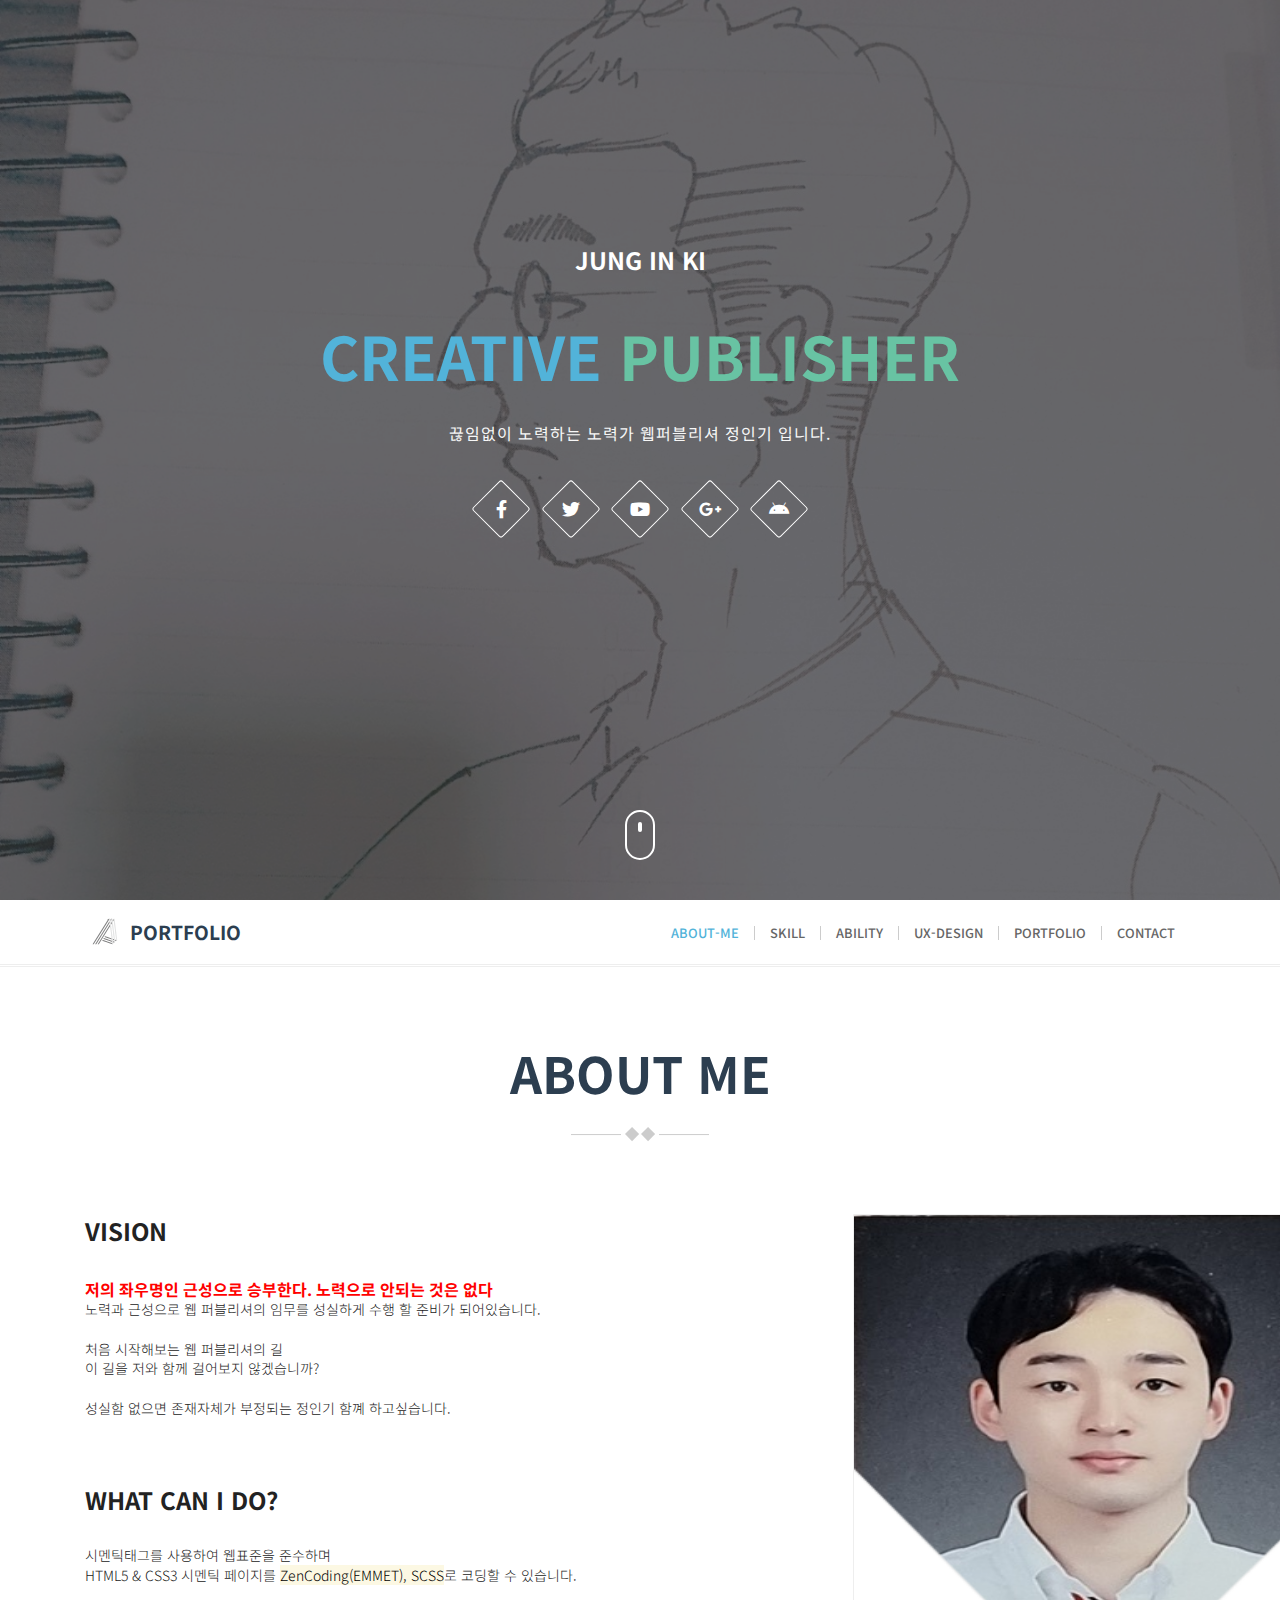
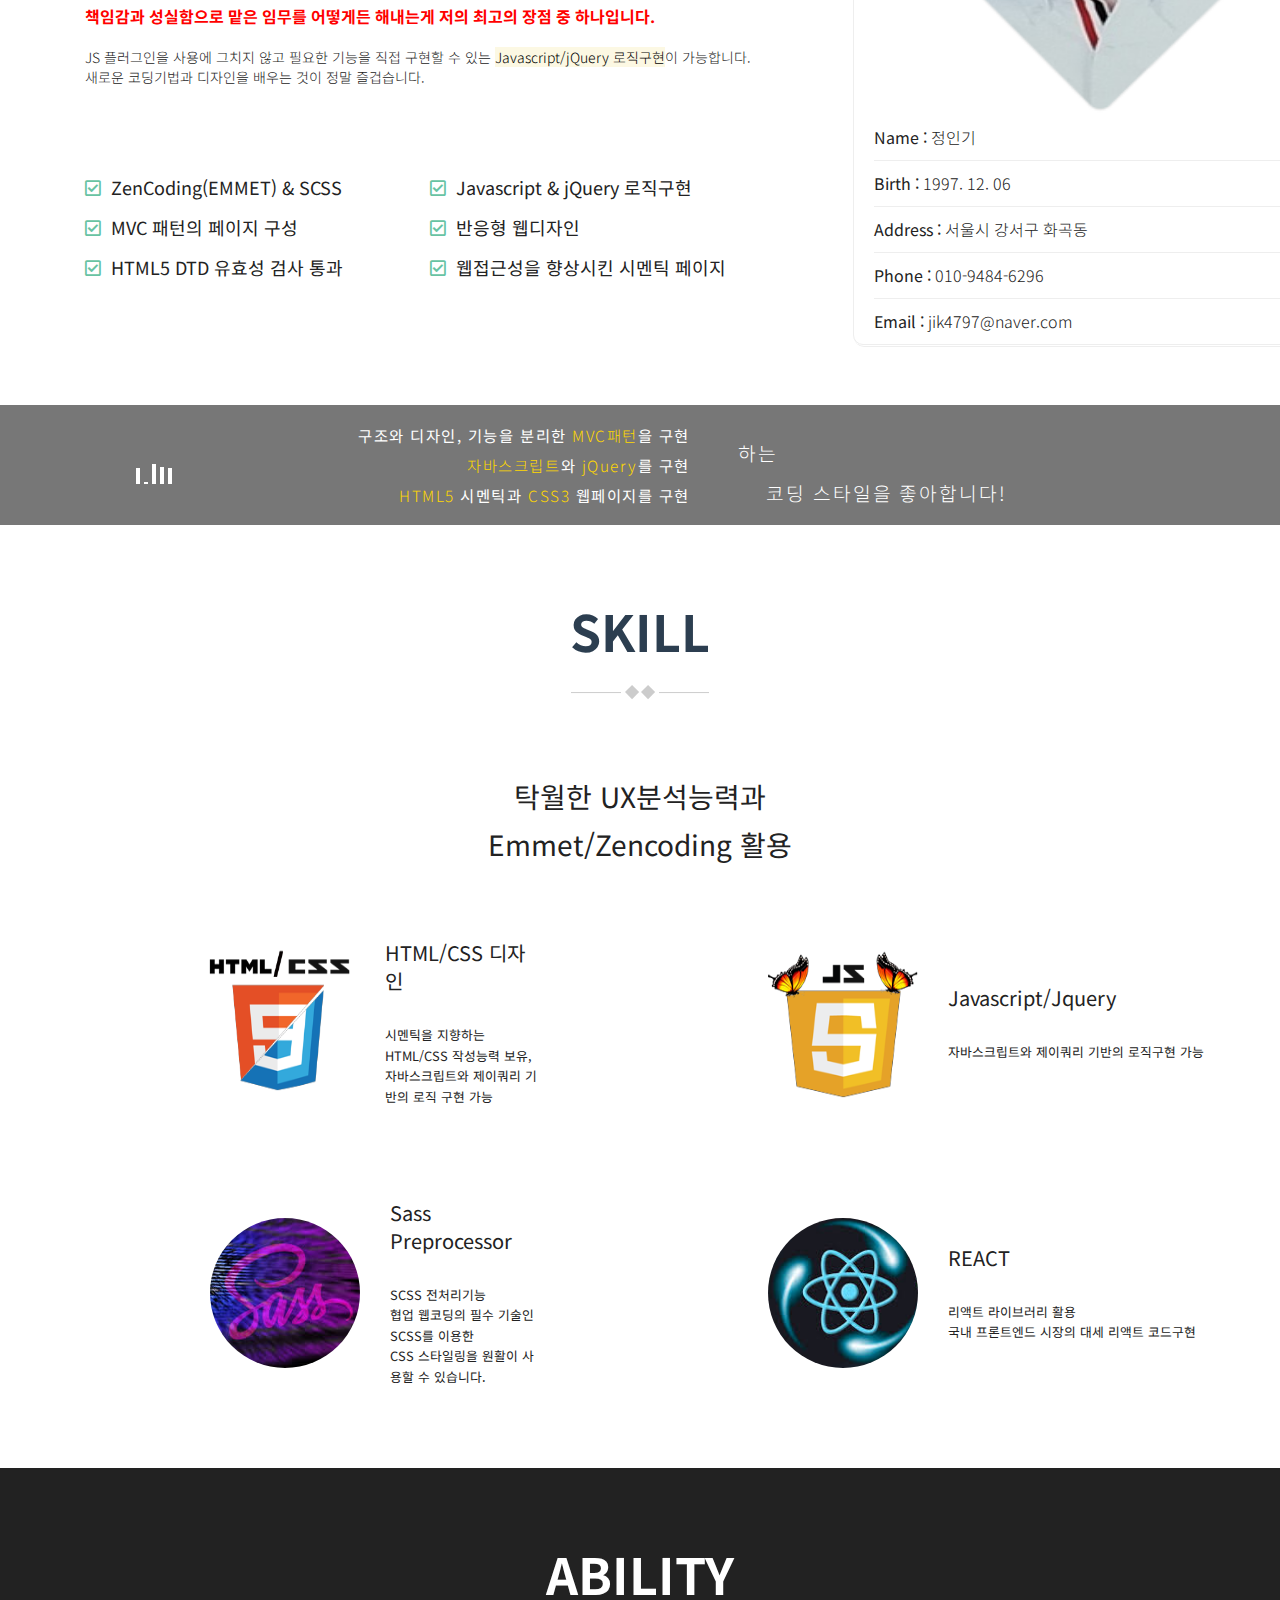
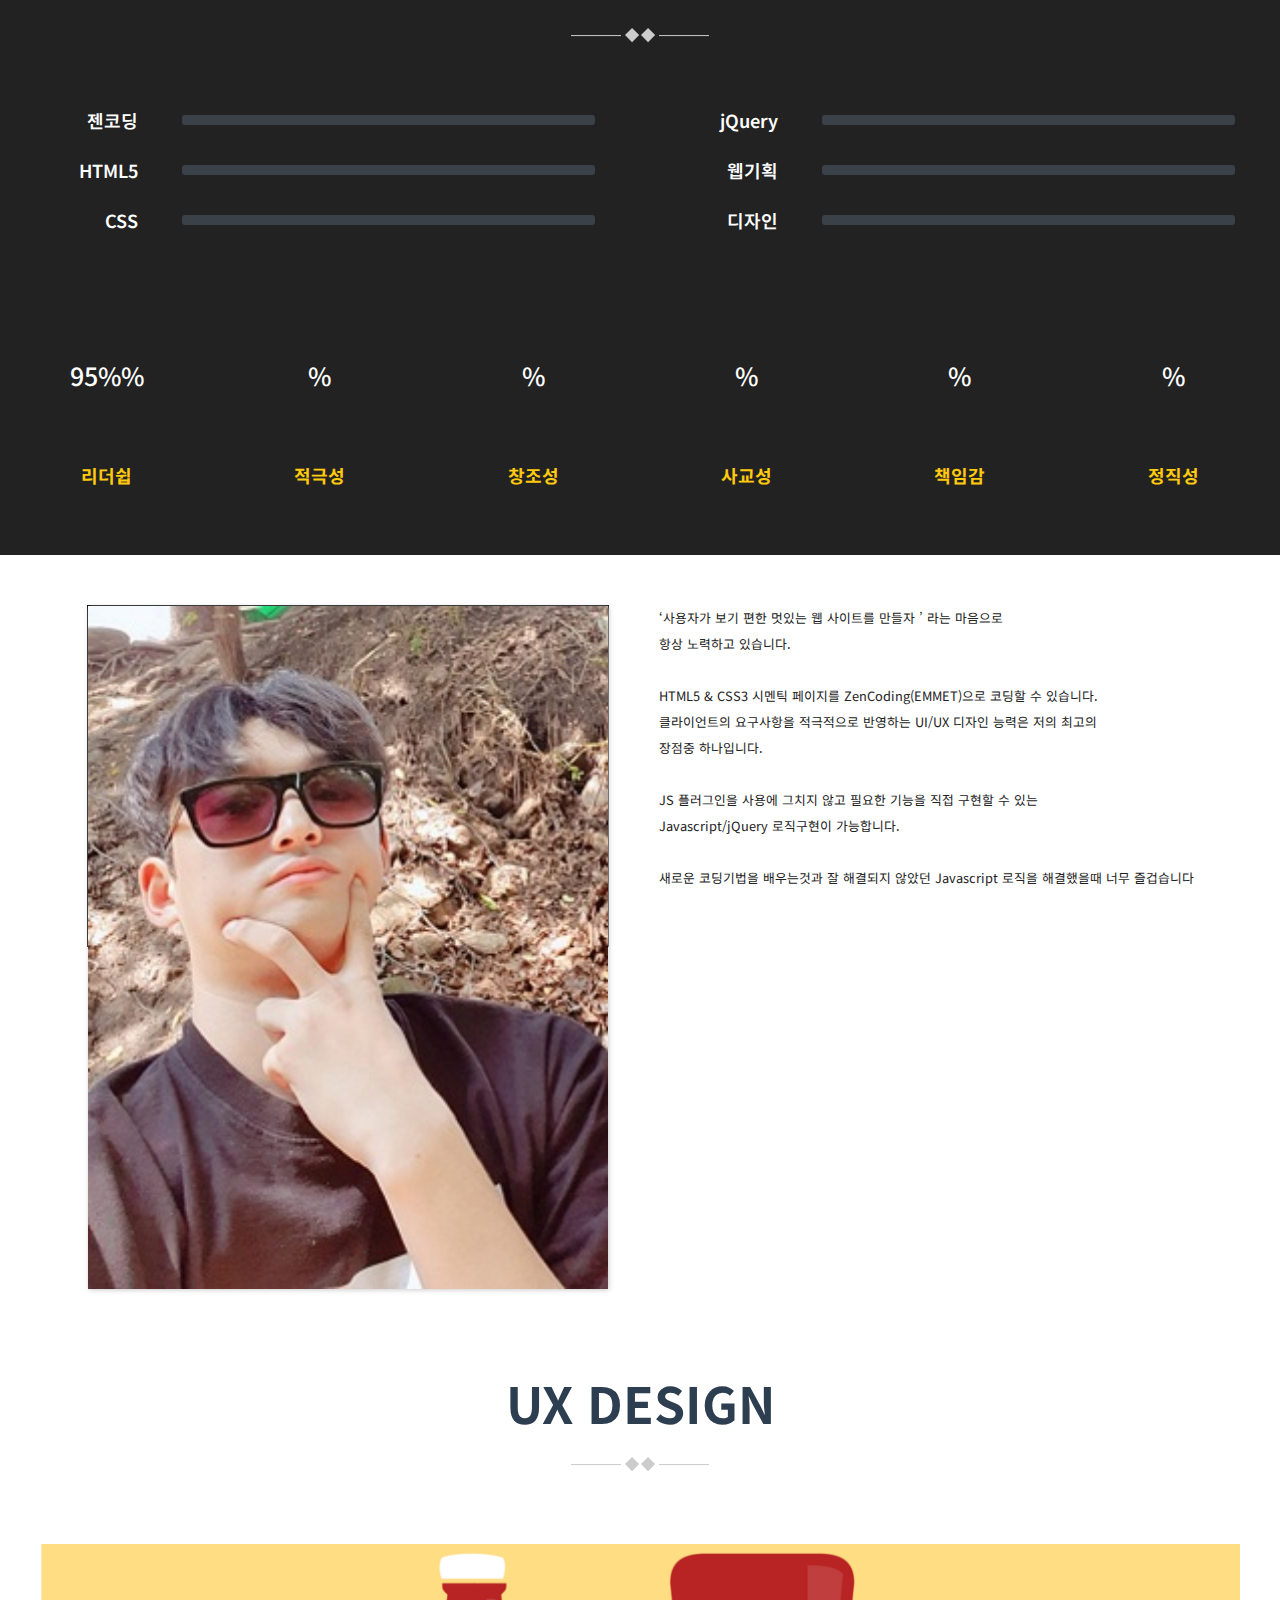
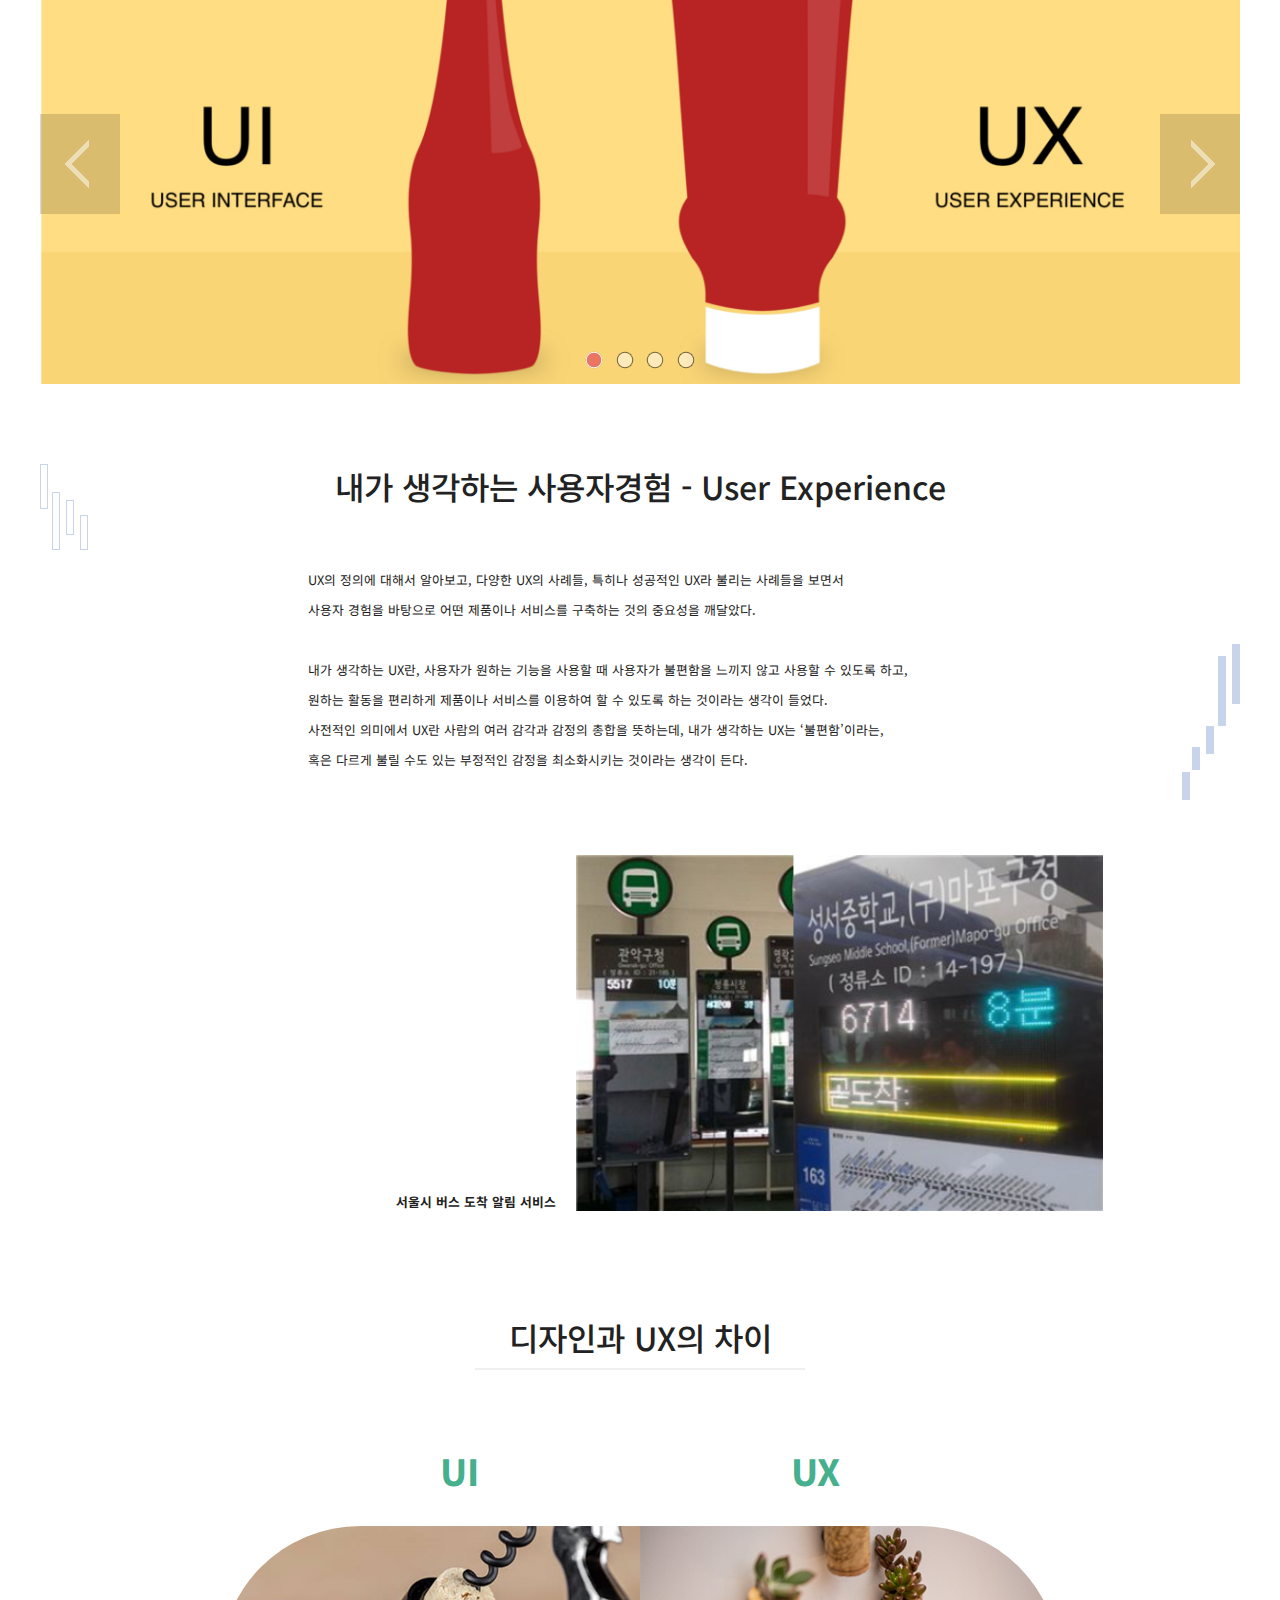
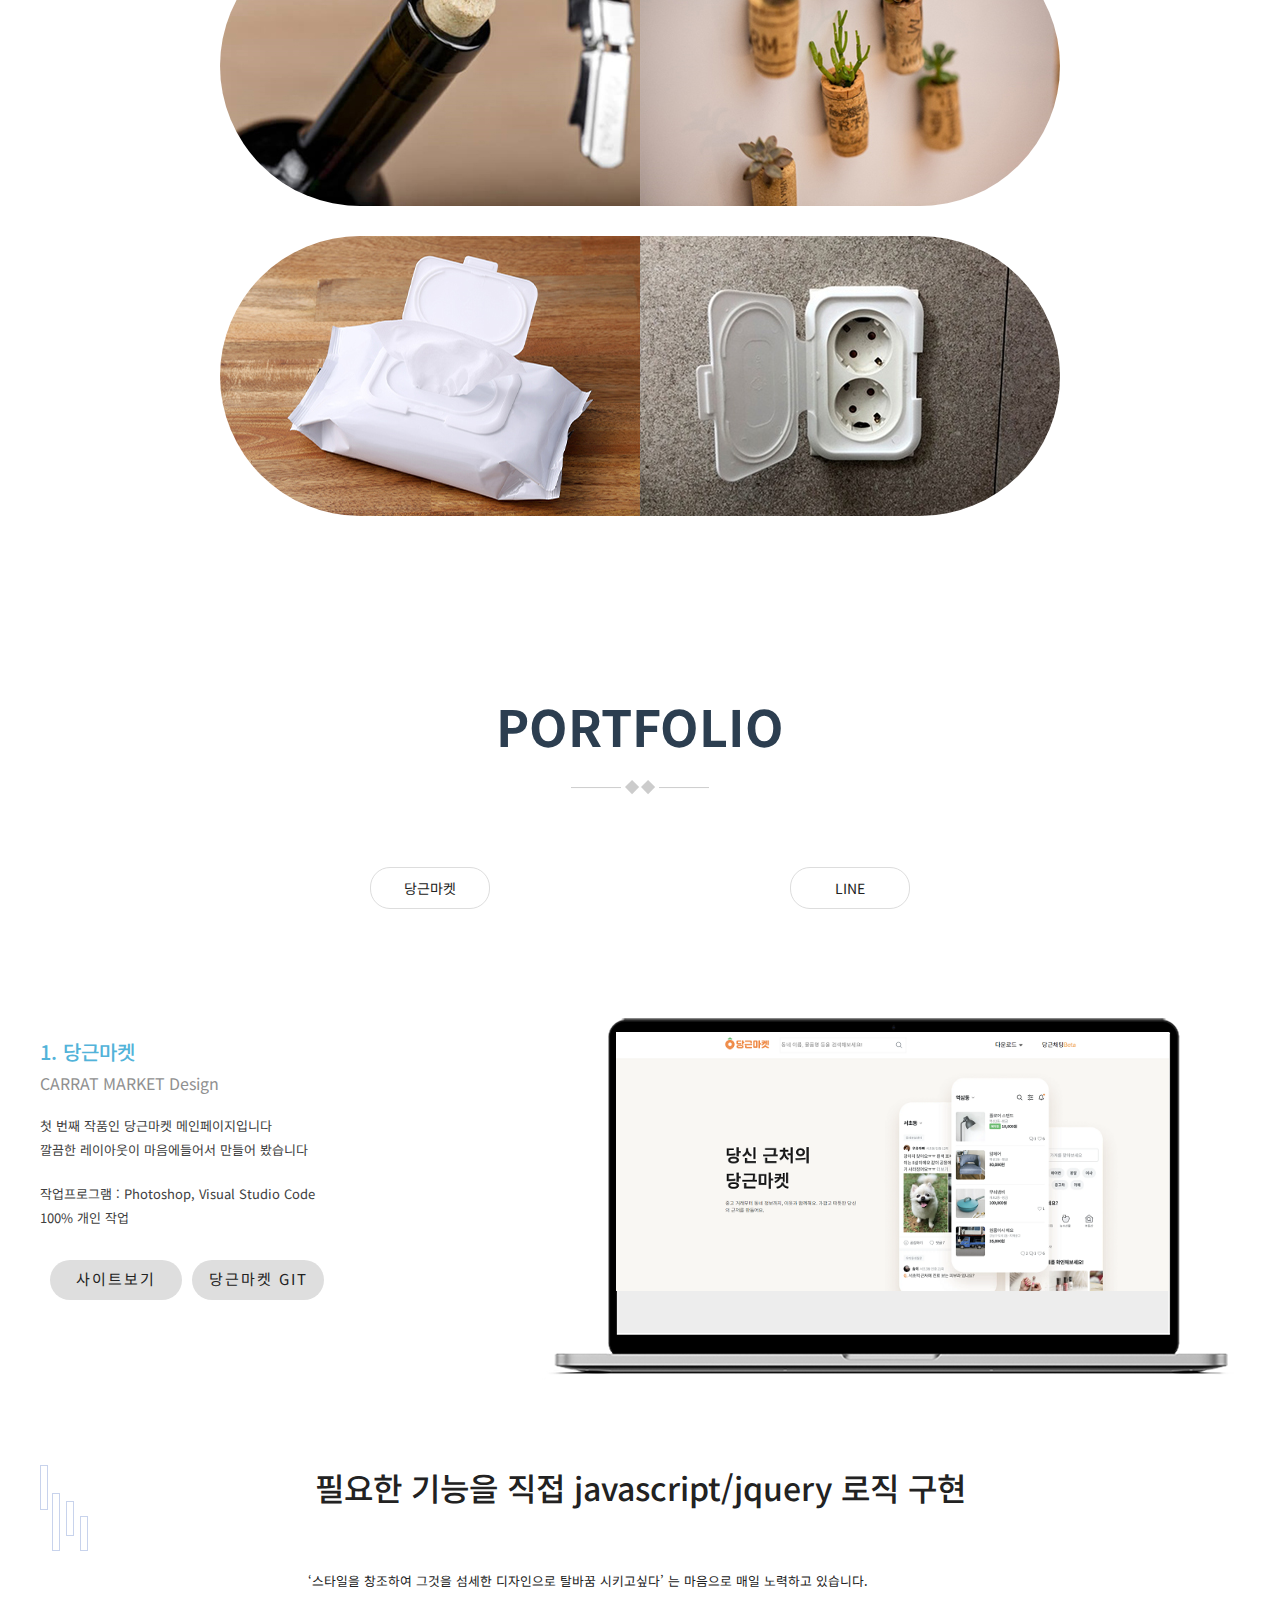
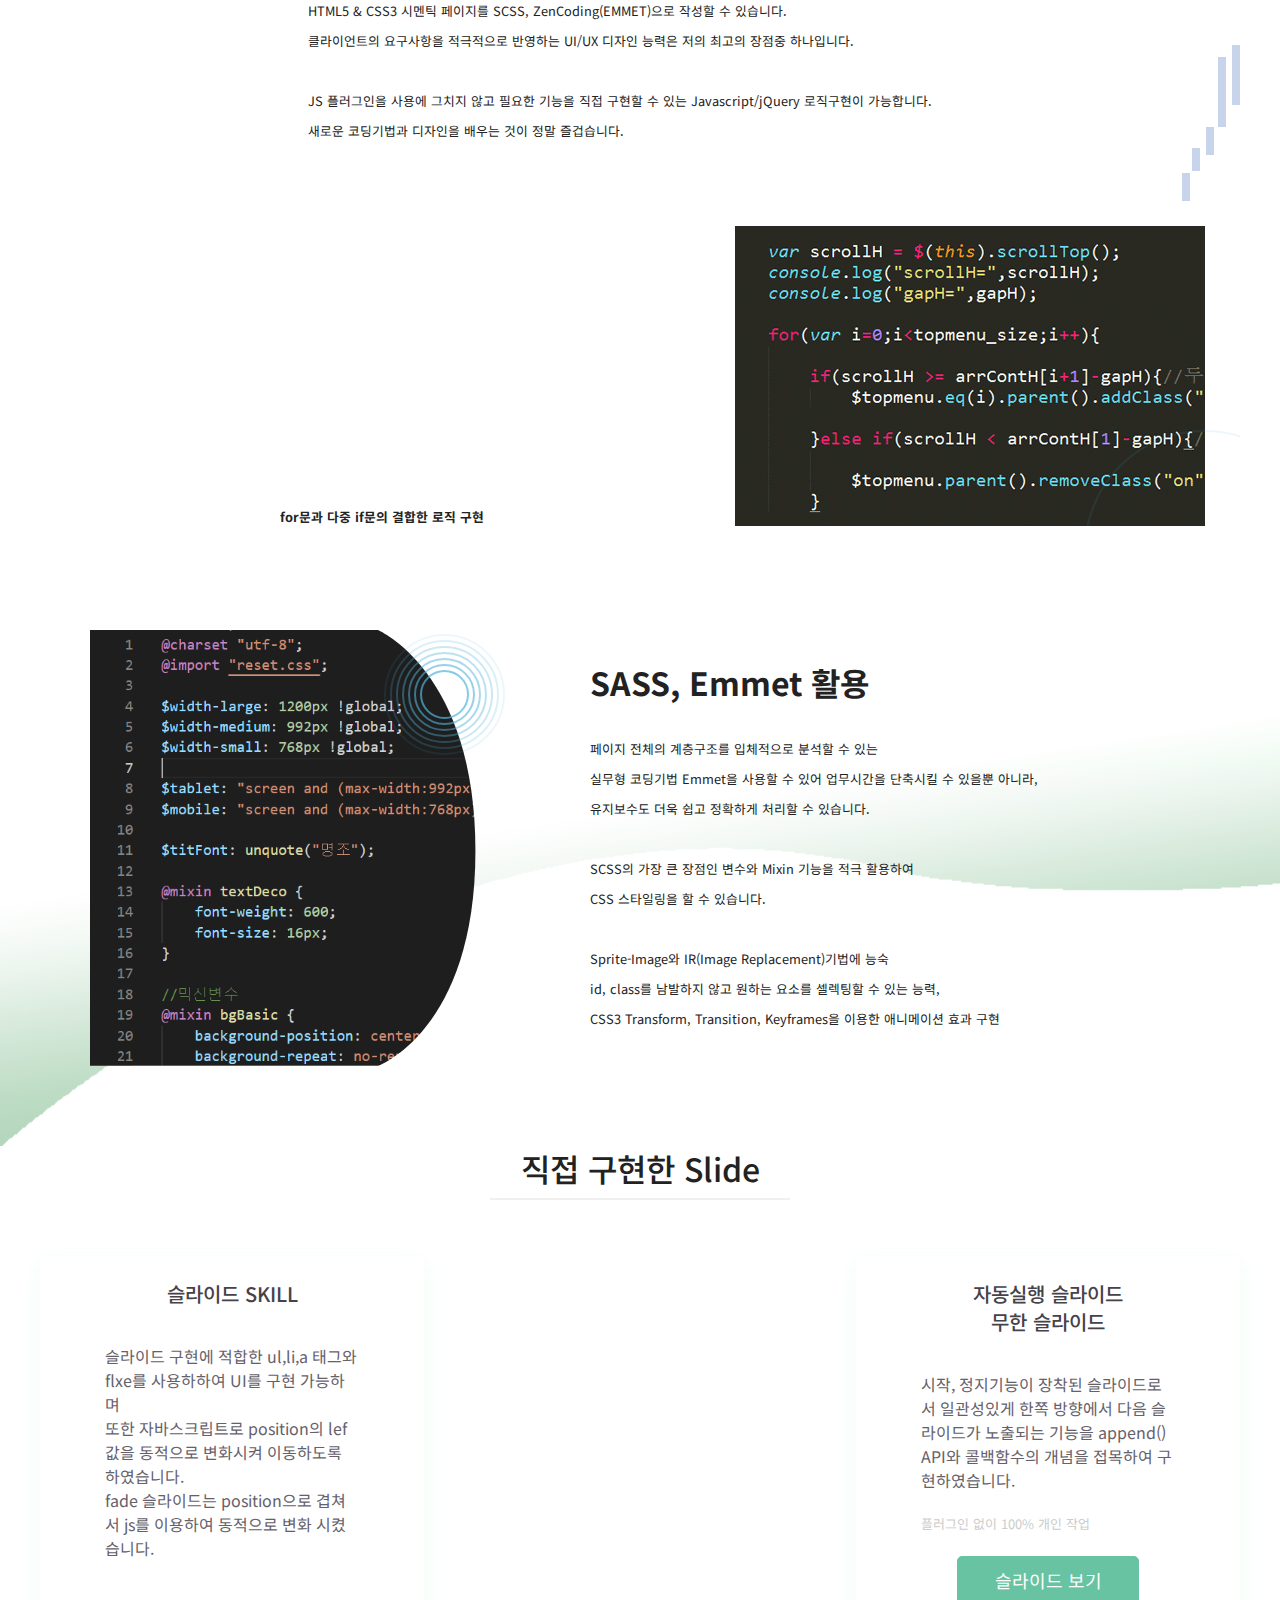
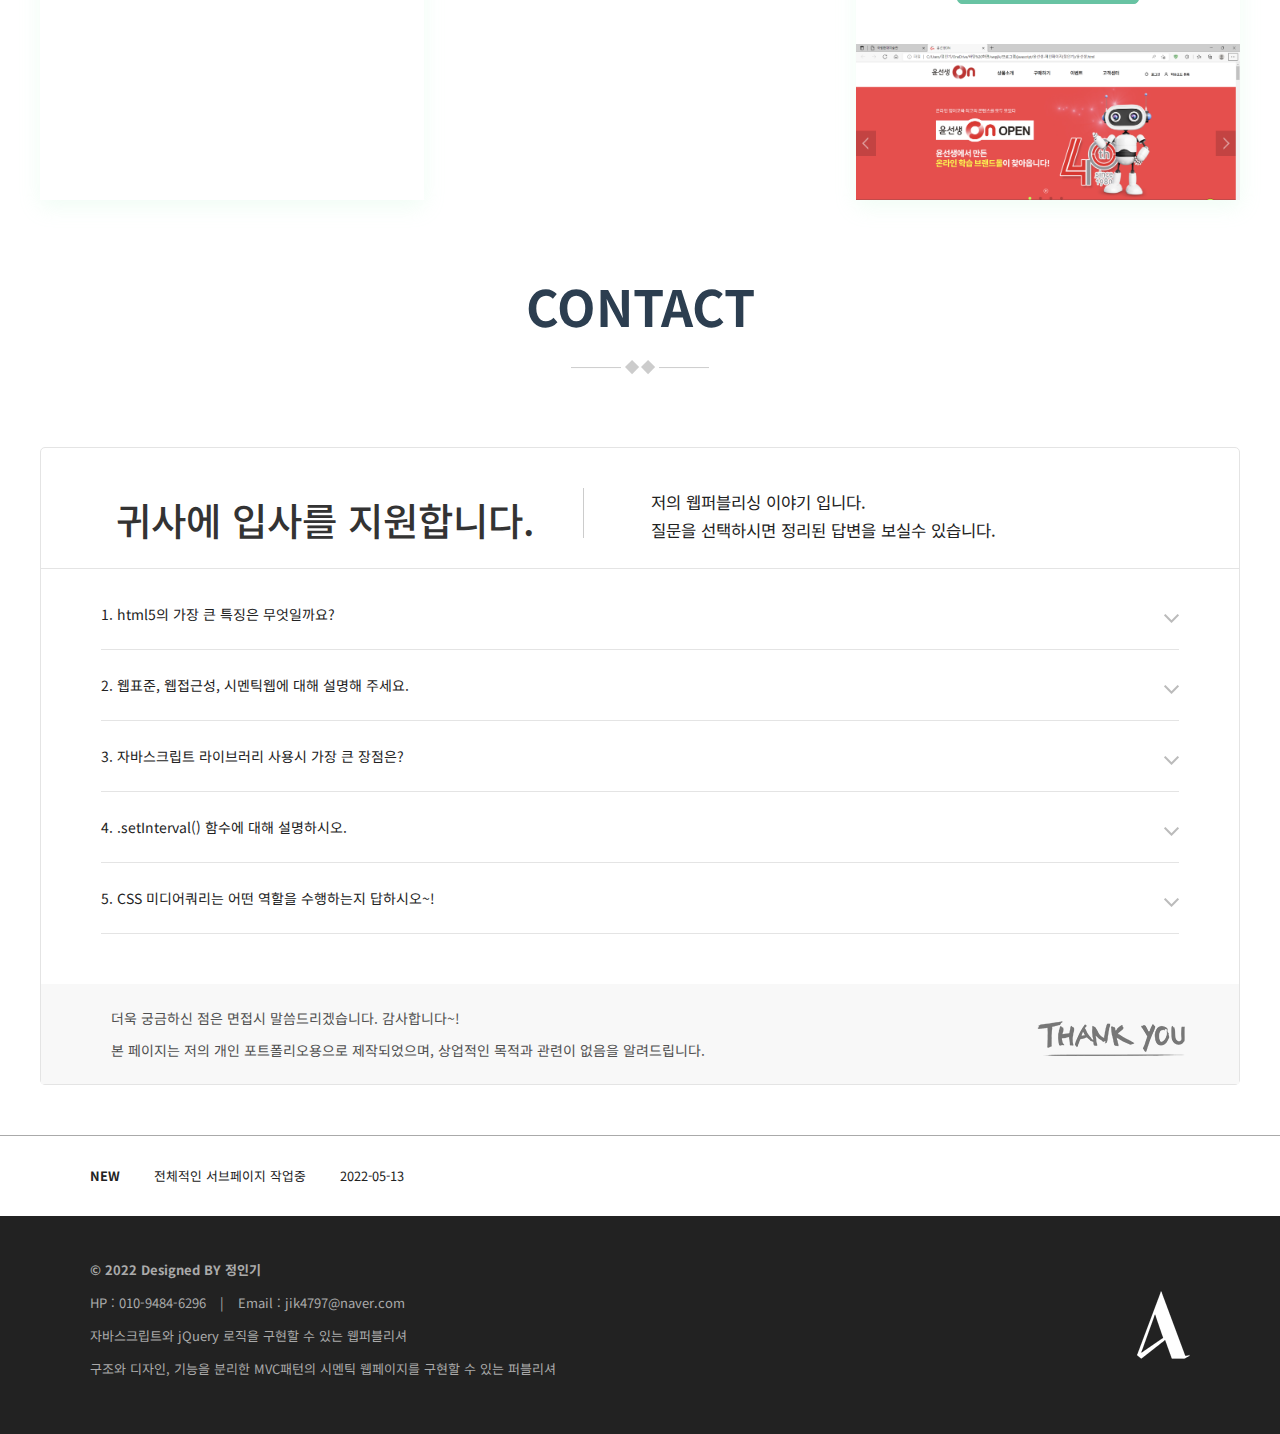
<file: index.html>
<!DOCTYPE html>
<html lang="ko">

<head>
    <meta charset="UTF-8">
    <meta http-equiv="X-UA-Compatible" content="IE=edge">
    <meta name="viewport" content="width=device-width, initial-scale=1.0">
    <title>정인기 포트폴리오</title>
    <meta name="Subject" content="포트폴리오 작품">
    <meta name="Title" content="정인기 포트폴리오">
    <meta name="Keywords" content="퍼블리셔,웹디자이너,웹표준,웹프로그래밍,포트폴리오,프론트엔드,개발자">
    <meta name="Description" content="새로운 경험을 통해서 또 하나의 의미를 찾아내는 웹퍼블리셔">
    <meta name="Author" content="정인기">
    <meta name="Publisher" content="정인기">
    <meta name="Classification" content="포트폴리오">

    <!--카테고리 분류-->
    <meta name="Location" content="Seoul Korea">
    <meta name="Author-Date" content="2022.05.13">
    <meta name="Copyright" content="정인기">

    <link rel="shortcut icon" href="./images/favicon.ico" type="image/x-icon">
    <link rel="stylesheet" href="./css/reset.css">
    <link rel="stylesheet" href="https://use.fontawesome.com/releases/v5.3.1/css/all.css">
    <link rel="stylesheet" href="./css/style.css">
    <script src="./js/jquery.min.js"></script>

    <script src="./js/jquery.easing.min.js"></script>
    <script src="js/jquery.inview.min.js"></script>
    <script src="js/jquery.easypiechart.js"></script>
    <script src="./js/function.js"></script>
</head>

<body>
    <div id="wrap">

        <div class="loading">
            <p>로딩중</p>
        </div>

        <h1>JUNG IN KI</h1>

        <section id="home">
            <div class="intro">
                <h2>CREATIVE <span>PUBLISHER</span></h2>
                <p>
                    끊임없이 노력하는 노력가 <span>웹퍼블리셔 정인기 입니다.</span> <br />

                </p>

                <div class="myico">
                    <span><i class="fab fa-facebook-f"></i></span>
                    <span><i class="fab fa-twitter"></i></span>
                    <span><i class="fab fa-youtube"></i></span>
                    <span><i class="fab fa-google-plus-g"></i></span>
                    <span><i class="fab fa-android"></i></span>
                </div>
            </div>

            <div class="mouse">
                <p class="wheel">스크롤바를 내리면 작품을 감상할 수 있습니다.</p>
            </div>
        </section>

        <hr />

        <header>
            <div class="container">
                <h2><a href="#" class="logo">PORTFOLIO</a></h2>

                <button type="button" class="btn-gnb">메뉴보기</button>

                <nav>
                    <ul class="gnb">
                        <li class="on"><a href="#">ABOUT-ME</a></li>
                        <li><a href="#">SKILL</a></li>
                        <li><a href="#">ABILITY</a></li>
                        <li><a href="#">UX-DESIGN</a></li>
                        <li><a href="#">PORTFOLIO</a></li>
                        <li><a href="#">CONTACT</a></li>
                    </ul>
                </nav>
            </div>
        </header>

        <hr />

        <section id="aboutme">
            <h2>ABOUT ME</h2>

            <div class="container">
                <article class="profile">
                    <div>
                        <h3 class="myphoto">
                            <img src="./images/aboutme/aboutmeVisual01.png" alt="정인기">
                        </h3>

                        <ol>
                            <li><strong>Name :</strong> 정인기</li>
                            <li><strong>Birth :</strong> 1997. 12. 06</li>
                            <li><strong>Address :</strong> 서울시 강서구 화곡동</li>
                            <li><strong>Phone :</strong> 010-9484-6296</li>
                            <li><strong>Email :</strong> jik4797@naver.com</li>
                        </ol>
                    </div>
                </article>

                <article class="biography">

                    <div class="detail">
                        <h3>VISION</h3>
                        <p>
                            <span>저의 좌우명인 근성으로 승부한다. 노력으로 안되는 것은 없다</span> <br />
                            노력과 근성으로 웹 퍼블리셔의 임무를 성실하게 수행 할 준비가 되어있습니다.
                        </p>
                        <p>
                            처음 시작해보는 웹 퍼블리셔의 길 <br />
                            이 길을 저와 함께 걸어보지 않겠습니까?
                        </p>
                        <p>
                            성실함 없으면 존재자체가 부정되는 정인기 함꼐 하고싶습니다.
                        </p>
                    </div>

                    <div class="detail">
                        <h3>WHAT CAN I DO?</h3>
                        <p>
                            시멘틱태그를 사용하여 웹표준을 준수하며 <br />
                            HTML5 & CSS3 시멘틱 페이지를 <mark>ZenCoding(EMMET), SCSS</mark>로 코딩할 수 있습니다.
                        </p>
                        <p>
                            <span>책임감과 성실함으로 맡은 임무를 어떻게든 해내는게 저의 최고의 장점 중 하나입니다.</span>
                        </p>
                        <p>
                            JS 플러그인을 사용에 그치지 않고 필요한 기능을 직접 구현할 수 있는 <mark>Javascript/jQuery 로직구현</mark>이 가능합니다. <br />
                            새로운 코딩기법과 디자인을 배우는 것이 정말 즐겁습니다.
                        </p>

                        <ul class="ican">
                            <li>ZenCoding(EMMET) & SCSS</li>
                            <li>Javascript & jQuery 로직구현</li>
                            <li>MVC 패턴의 페이지 구성</li>
                            <li>반응형 웹디자인</li>
                            <li>HTML5 DTD 유효성 검사 통과</li>
                            <li>웹접근성을 향상시킨 시멘틱 페이지</li>
                        </ul>
                    </div>

                </article>
            </div>

            <hr />

            <article class="workstyle">
                <div class="container">
                    <h3 class="sr-only">WORK STYLE</h3>
                    <ol>
                        <li>구조와 디자인, 기능을 분리한 <span>MVC패턴</span>을 구현</li>
                        <li><span>자바스크립트</span>와 <span>jQuery</span>를 구현</li>
                        <li><span>HTML5</span> 시멘틱과 <span>CSS3</span> 웹페이지를 구현</li>
                    </ol>
                </div>
            </article>

            <hr />

        </section>

        <hr />

        <section id="skill">
            <h2>SKILL</h2>


            <article class="skill-1">
                <h3>탁월한 UX분석능력과 <span>Emmet/Zencoding 활용</span></h3>

                <ol>
                    <li>
                        <h4>HTML/CSS 디자인 </h4>
                        <p>
                            시멘틱을 지향하는 HTML/CSS 작성능력 보유, <br />
                            자바스크립트와 제이쿼리 기반의 로직 구현 가능
                        </p>
                    </li>

                    <li>
                        <h4>Javascript/Jquery</h4>
                        <p>
                            자바스크립트와 제이쿼리 기반의 로직구현 가능
                        </p>
                    </li>
                </ol>
            </article>

            <hr />

            <article class="skill-2">
                <!-- <h3>SASS 전처리기와 <span>리액트 라이브러리 활용</span></h3> -->

                <ol>
                    <li>
                        <h4>Sass Preprocessor</h4>
                        <p>
                            SCSS 전처리기능<br />
                            협업 웹코딩의 필수 기술인 SCSS를 이용한 <br />
                            CSS 스타일링을 원활이 사용할 수 있습니다.
                        </p>
                    </li>

                    <li>
                        <h4>REACT</h4>
                        <p>
                            리액트 라이브러리 활용<br />
                            국내 프론트엔드 시장의 대세 리액트 코드구현 <br />
                        </p>
                    </li>
                </ol>
            </article>
        </section>

        <hr />

        <section id="ability">
            <h2>ABILITY</h2>

            <div class="ability-container">
                <article class="stick">
                    <div class="stick-container">
                        <div class="item">
                            <h3>젠코딩</h3>

                            <!-- 사용자 정의 속성은 "data-속성명"으로 정의한다. -->

                            <div class="progress" data-bar="95">
                                <p class="bar"><span>95%</span></p>
                            </div>
                        </div>

                        <div class="item">
                            <h3>HTML5</h3>
                            <div class="progress" data-bar="98">
                                <p class="bar"><span>98%</span></p>
                            </div>
                        </div>

                        <div class="item">
                            <h3>CSS</h3>
                            <div class="progress" data-bar="99">
                                <p class="bar"><span>99%</span></p>
                            </div>
                        </div>
                    </div>
                    <!--end of .stick-container-->
                    <div class="stick-container">
                        <div class="item">
                            <h3>jQuery</h3>
                            <div class="progress" data-bar="97">
                                <p class="bar"><span>97%</span></p>
                            </div>
                        </div>

                        <div class="item">
                            <h3>웹기획</h3>
                            <div class="progress" data-bar="90">
                                <p class="bar"><span>90%</span></p>
                            </div>
                        </div>

                        <div class="item">
                            <h3>디자인</h3>
                            <div class="progress" data-bar="93">
                                <p class="bar"><span>93%</span></p>
                            </div>
                        </div>
                    </div>
                </article>
                <!--end of .stick-->

                <article class="piechart">
                    <div class="item">
                        <div class="chart" data-percent="95">
                            <span class="percent">95%</span>
                            <h3 class="tit">리더쉽</h3>
                        </div>
                    </div>

                    <div class="item">
                        <div class="chart" data-percent="92">
                            <span class="percent"></span>
                            <h3 class="tit">적극성</h3>
                        </div>
                    </div>
                    <div class="item">
                        <div class="chart" data-percent="90">
                            <span class="percent"></span>
                            <h3 class="tit">창조성</h3>
                        </div>
                    </div>
                    <div class="item">
                        <div class="chart" data-percent="93">
                            <span class="percent"></span>
                            <h3 class="tit">사교성</h3>
                        </div>
                    </div>
                    <div class="item">
                        <div class="chart" data-percent="99">
                            <span class="percent"></span>
                            <h3 class="tit">책임감</h3>
                        </div>
                    </div>
                    <div class="item">
                        <div class="chart" data-percent="100">
                            <span class="percent"></span>
                            <h3 class="tit">정직성</h3>
                        </div>
                    </div>
                </article><!-- end of .piechart -->
            </div>

            <article class="resume">
                <h3 class="sr-only">온라인 이력서</h3>
                <div>
                    <span class="frame">
                        <img src="./images/skill/itsme.png" alt="#">
                    </span>

                    <div class="iam">
                        <p>
                            ‘사용자가 보기 편한 멋있는 웹 사이트를 만들자 ’ 라는 마음으로
                            <span>항상 노력하고 있습니다.</span><br />


                            HTML5 & CSS3 시멘틱 페이지를 ZenCoding(EMMET)으로 코딩할 수 있습니다. <br />
                            클라이언트의 요구사항을 적극적으로 반영하는 UI/UX 디자인 능력은 저의 최고의
                            <span>장점중 하나입니다.</span> <br />

                            JS 플러그인을 사용에 그치지 않고 필요한 기능을 직접 구현할 수 있는 <span>Javascript/jQuery 로직구현이 가능합니다.</span><br />
                            새로운 코딩기법을 배우는것과 잘 해결되지 않았던 Javascript 로직을 해결했을때 너무 즐겁습니다
                        </p>

                        <!-- 
                            수정 예정
                            <a href="#">Resume - 온라인 이력서 보기</a>

                        <p class="shadow">
                            <span class="lightbox">
                                <img src="./images/skill/resume.jpeg" alt="#">
                            </span>
                            <button class="clse">닫기</button> -->
                        </p>

                    </div>
                </div>
            </article>
        </section>

        <hr />

        <section id="uxdesign">
            <h2>UX DESIGN</h2>

            <article class="slides">
                <h3 class="sr-only">작품리스트</h3>
                <ul class="slides-container">
                    <li class="banner_1">UX & UI</li>
                    <li class="banner_2">UX Process</li>
                    <li class="banner_3">UX Design</li>
                    <li class="banner_4">Prototype</li>
                </ul>

                <ol class="slides-pagination">
                    <li class="on"><a href="#">1</a></li>
                    <li><a href="#">2</a></li>
                    <li><a href="#">3</a></li>
                    <li><a href="#">4</a></li>
                </ol>

                <a href="#" class="prev">이전</a>
                <a href="#" class="next">다음</a>

            </article>

            <hr />

            <article class="intro">
                <h3>
                    내가 생각하는 사용자경험 <span>-</span> User Experience
                </h3>

                <p>
                    <span>
                        UX의 정의에 대해서 알아보고, 다양한 UX의 사례들, 특히나 성공적인 UX라 불리는 사례들을 보면서 <br />
                        사용자 경험을 바탕으로 어떤 제품이나 서비스를 구축하는 것의 중요성을 깨달았다.
                    </span>

                    <strong>
                        내가 생각하는 UX란, 사용자가 원하는 기능을 사용할 때 사용자가 불편함을 느끼지 않고 사용할 수 있도록 하고, <br />
                        원하는 활동을 편리하게 제품이나 서비스를 이용하여 할 수 있도록 하는 것이라는 생각이 들었다. <br />
                    </strong>
                    사전적인 의미에서 UX란 사람의 여러 감각과 감정의 총합을 뜻하는데, 내가 생각하는 UX는 ‘불편함’이라는, <br />
                    혹은 다르게 불릴 수도 있는 부정적인 감정을 최소화시키는 것이라는 생각이 든다.
                </p>

                <hr />

                <div class="bus-alarm">
                    <h4>서울시 버스 도착 알림 서비스</h4>
                    <p class="frame"><img src="./images/uxdesign/bus-alarm.png" alt="#"></p>
                </div>

            </article>

            <hr />

            <article class="uxui">
                <h3>디자인과 UX의 차이</h3>
                <div class="container">
                    <div class="uxui-case">
                        <dl>
                            <dt>1. 와인 코르크 마개</dt>
                            <dd>
                                와인의 코르크 마개를 작은 다육식물 <br />
                                화분으로 업사이클링(Upcycling)한 사례
                            </dd>
                        </dl>
                        <span class="ui-frame">
                            <img src="./images/uxdesign/uiux-1.jpg" alt="와인 코르크 마개">
                        </span>
                        <span class="ux-frame">
                            <img src="./images/uxdesign/uiux-2.jpg" alt="다육식물 화분으로 업사이클링(Upcycling)한 사례">
                        </span>
                    </div>

                    <div class="uxui-case">
                        <dl>
                            <dt>2. 물티슈 보호 캡</dt>
                            <dd>
                                오염, 수분증발을 방지하는 물티슈 보호 <br />
                                캡을 콘센트 보호 덮개로 활용한 사례
                            </dd>
                        </dl>
                        <span class="ui-frame">
                            <img src="./images/uxdesign/uiux-3.jpg" alt="물티슈 보호 캡">
                        </span>
                        <span class="ux-frame">
                            <img src="./images/uxdesign/uiux-4.jpg" alt="오염, 수분증발을 방지하는 물티슈 보호 캡을 콘센트 보호 덮개로 활용한 사례">
                        </span>
                    </div>

                </div>
            </article>

        </section>

        <hr />

        <section id="portfolio">
            <h2>PORTFOLIO</h2>

            <article class="slides">
                <ul class="slides-pagination">
                    <!-- <li class="on"><a href="#">판타룩스</a></li> -->
                    <li><a href="#">당근마켓</a></li>
                    <li><a href="#">LINE</a></li>
                </ul>

                <div class="slides-container">
                    <!-- <figure>
                        <figcaption>
                            <h3>1. 판타룩스</h3>
                            <p class="tip">Fanta looks Design</p>
                            <p class="desc">
                                첫번째 작품인 판타룩스 메인페이지! <br />
                                다양한 효과가 들어가서 재미있게 한 번 만들어봤습니다 <br />
                            </p>
                            <p class="tools">작업프로그램 : Photoshop, Visual Studio Code</p>
                            <p class="etc">100% 개인 작업</p>
                            <p class="btn"> -->
                    <!-- <a href="#" class="proc">작업과정</a> 수정예정 -->
                    <!-- <a href="https://junginki.github.io/pantalooks/" target="_blank">사이트보기</a>
                                <a href="https://github.com/junginki/pantalooks" target="_blank">판타룩스GIT보기</a>
                            </p>

                            <p class="shadow">
                                <span class="lightbox">
                                    <img src="./images/portfolio/process-01.jpg" alt="#">
                                </span>
                                <button class="clse">닫기</button>
                            </p>

                        </figcaption>
                        <div class="frame">
                            <img src="./images/portfolio/pofol-01.png" alt="판타룩스">
                        </div>
                    </figure> -->
                    <figure>
                        <figcaption>
                            <h3>1. 당근마켓</h3>
                            <p class="tip">CARRAT MARKET Design</p>
                            <p class="desc">
                                첫 번째 작품인 당근마켓 메인페이지입니다 <br />
                                깔끔한 레이아웃이 마음에들어서 만들어 봤습니다<br />
                            </p>
                            <p class="tools">작업프로그램 : Photoshop, Visual Studio Code</p>
                            <p class="etc">100% 개인 작업</p>
                            <p class="btn">
                                <!-- <a href="#" class="proc">작업과정</a>수정예정 -->
                                <a href="https://junginki.github.io/carrot/" target="_blank">사이트보기</a>
                                <a href="https://github.com/junginki/carrot" target="_blank">당근마켓 GIT</a>
                            </p>
                            <p class="shadow">
                                <span class="lightbox">
                                    <img src="./images/portfolio/process-02.jpg" alt="#">
                                </span>
                                <button class="clse">닫기</button>
                            </p>

                        </figcaption>
                        <div class="frame">
                            <img src="./images/portfolio/pofol-02.png" alt="당근마켓">
                        </div>
                    </figure>
                    <figure>
                        <figcaption>
                            <h3>2.LINE</h3>
                            <p class="tip">LINE Site Design</p>
                            <p class="desc">
                                두 번째 작품인 LINE 메인페이지입니다<br />
                                깔끔한 원페이지 형식의 LINE페이지로 제작해봤습니다<br />
                            </p>
                            <p class="tools">작업프로그램 : Photoshop, Illustrator, Visual Studio Code</p>
                            <p class="etc">100% 개인 작업</p>
                            <p class="btn">
                                <!-- <a href="#" class="proc">작업과정</a> 수정예정 -->
                                <a href="https://junginki.github.io/linepage/" target="_blank">사이트보기</a>
                                <a href="https://github.com/junginki/linepage" target="_blank">라인GIT</a>
                            </p>
                            <p class="shadow">
                                <span class="lightbox">
                                    <img src="./images/portfolio/process-03.jpg" alt="#">
                                </span>
                                <button class="clse">닫기</button>
                            </p>

                        </figcaption>
                        <div class="frame">
                            <img src="./images/portfolio/pofol-03.png" alt="LINE">
                        </div>
                    </figure>
                </div>

                <a href="#" class="prev">이전</a>
                <a href="#" class="next">다음</a>

            </article>

            <article class="intro">
                <div class="container">
                    <h3>
                        필요한 기능을 직접 <span>javascript/jquery 로직 구현</span>
                    </h3>

                    <p>
                        <span>
                            ‘스타일을 창조하여 그것을 섬세한 디자인으로 탈바꿈 시키고싶다’ 는 마음으로 매일 노력하고 있습니다. <br />
                            HTML5 & CSS3 시멘틱 페이지를 SCSS, ZenCoding(EMMET)으로 작성할 수 있습니다.<br />
                            클라이언트의 요구사항을 적극적으로 반영하는 UI/UX 디자인 능력은 저의 최고의 장점중 하나입니다. <br />
                        </span>

                        <strong>
                            JS 플러그인을 사용에 그치지 않고 필요한 기능을 직접 구현할 수 있는 Javascript/jQuery 로직구현이 가능합니다. <br />
                            새로운 코딩기법과 디자인을 배우는 것이 정말 즐겁습니다.
                        </strong>
                    </p>

                    <hr />


                    <div class="coding">
                        <h4>
                            <span>for문과 다중 if문의 결합한 로직 구현</span>
                            <span class="circle">
                                <span class="ring ring_1"></span>
                                <span class="ring ring_2"></span>
                                <span class="ring ring_3"></span>
                                <span class="ring ring_4"></span>
                                <span class="ring ring_5"></span>
                                <span class="ring ring_6"></span>
                                <span class="ring ring_7"></span>
                            </span>
                        </h4>
                        <div>
                            <h4>SASS, Emmet 활용</h4>
                            <p>
                                <span>
                                    페이지 전체의 계층구조를 입체적으로 분석할 수 있는 <br />
                                    실무형 코딩기법 Emmet을 사용할 수 있어 업무시간을 단축시킬 수 있을뿐 아니라, <br />
                                    유지보수도 더욱 쉽고 정확하게 처리할 수 있습니다.
                                </span>

                                <span>
                                    SCSS의 가장 큰 장점인 변수와 Mixin 기능을 적극 활용하여 <br />
                                    CSS 스타일링을 할 수 있습니다.
                                </span>

                                Sprite-Image와 IR(Image Replacement)기법에 능숙 <br />
                                id, class를 남발하지 않고 원하는 요소를 셀렉팅할 수 있는 능력, <br />
                                CSS3 Transform, Transition, Keyframes을 이용한 애니메이션 효과 구현
                            </p>
                            <span class="circle">
                                <span class="ring ring_1"></span>
                                <span class="ring ring_2"></span>
                                <span class="ring ring_3"></span>
                                <span class="ring ring_4"></span>
                                <span class="ring ring_5"></span>
                                <span class="ring ring_6"></span>
                                <span class="ring ring_7"></span>
                            </span>
                        </div>
                    </div>
                </div>

            </article>

            <hr />

            <article class="works">
                <h3>직접 구현한 Slide</h3>

                <ul class="slide-list">
                    <li>
                        <h4>슬라이드 SKILL</h4>
                        <p>
                            슬라이드 구현에 적합한 ul,li,a 태그와 flxe를 사용하하여 UI를 구현 가능하며 <br />
                            또한 자바스크립트로 position의 lef값을 동적으로 변화시켜 이동하도록 하였습니다.<br />
                            fade 슬라이드는 position으로 겹쳐서 js를 이용하여 동적으로 변화 시켰습니다.
                        </p>

                    </li>
                    <!-- <li>
                        <h4>무한 슬라이드</h4>
                        <p>
                            이전, 다음 기능을 가진 업그레이드 된 슬라이드로서 사용자 편의성을 향상되었습니다. 제이쿼리의 fadeIn(), fadeOut() API를 이용하여 코드를
                            구현하였습니다.

                            <span class="tip">플러그인 없이 100% 개인 작업</span>
                        </p>
                        <a href="./images/works/국립현대미술관-메인페이지(정인기)/index.html" target="_blank" class="btnShow">슬라이드
                            보기</a>
                        <p class="frame">
                            <a href="./images/works/국립현대미술관-메인페이지(정인기)/index.html" target="_blank">
                                <img src="./images/portfolio/slide-02-thmb.png" alt="#">
                            </a>
                        </p>

                    </li> -->
                    <li>
                        <h4>자동실행 슬라이드 <br />
                            무한 슬라이드</h4>
                        <p>
                            시작, 정지기능이 장착된 슬라이드로서 일관성있게 한쪽 방향에서 다음 슬라이드가 노출되는 기능을 append() API와 콜백함수의 개념을 접목하여 구현하였습니다.

                            <span class="tip">플러그인 없이 100% 개인 작업</span>
                        </p>
                        <a href="./images/works/윤선생-메인페이지(정인기)/윤선생.html" target="_blank" class="btnShow">슬라이드 보기</a>
                        <p class="frame">
                            <a href="./images/works/윤선생-메인페이지(정인기)/윤선생.html" target="_blank">
                                <img src="./images/portfolio/slide-03-thmb.png" alt="#">
                            </a>
                        </p>

                    </li>
                </ul>

            </article>
        </section>

        <hr />

        <section id="contact">
            <h2>CONTACT</h2>
            <article class="apply">
                <div class="help">
                    <h2>귀사에 입사를 지원합니다.</h2>
                    <p>
                        저의 웹퍼블리싱 이야기 입니다. <br />

                        질문을 선택하시면 정리된 답변을 보실수 있습니다.
                    </p>
                </div>
                <dl>
                    <dt>
                        <a href="#">
                            1. html5의 가장 큰 특징은 무엇일까요?
                            <span class="arr">화살표</span>
                        </a>
                    </dt>
                    <dd>
                        <div class="answer">답변내용 : 모든 디바이스에서 웹페이지 호환가능 ,
                            시멘틱 웹 기술 지원으로 웹 표준성을 준수 할 수 있습니다.</div>
                    </dd>

                    <dt>
                        <a href="#">
                            2. 웹표준, 웹접근성, 시멘틱웹에 대해 설명해 주세요.
                            <span class="arr">화살표</span>
                        </a>
                    </dt>
                    <dd>
                        <div class="answer">답변내용 : 검색엔진의 최적화를 위해서 준수해야하는 사항들 입니다.</div>
                    </dd>

                    <dt>
                        <a href="#">
                            3. 자바스크립트 라이브러리 사용시 가장 큰 장점은?
                            <span class="arr">화살표</span>
                        </a>
                    </dt>
                    <dd>
                        <div class="answer">답변내용 : 일단 편리하고 일의 작업속도, 일의 능률을 대폭 향상시켜줍니다.</div>
                    </dd>

                    <dt>
                        <a href="#">
                            4. .setInterval() 함수에 대해 설명하시오.
                            <span class="arr">화살표</span>
                        </a>
                    </dt>
                    <dd>
                        <div class="answer">답변내용 : 어떤 코드를 일정한 시간 간격을 두고 반복해서 실행하고 싶을 때 사용합니다.</div>
                    </dd>

                    <dt>
                        <a href="#">
                            5. CSS 미디어쿼리는 어떤 역할을 수행하는지 답하시오~!
                            <span class="arr">화살표</span>
                        </a>
                    </dt>
                    <dd>
                        <div class="answer">답변내용 : 사이트에 접속하는 장치(스마트폰 기기등)에 따라 특정한 CSS 스타일을 호환 , 적용하도록 도와주는 모듈입니다. </div>
                    </dd>
                </dl>

                <p>
                    더욱 궁금하신 점은 면접시 말씀드리겠습니다. 감사합니다~!
                    <br />
                    본 페이지는 저의 개인 포트폴리오용으로 제작되었으며, 상업적인 목적과 관련이 없음을 알려드립니다.
                </p>
            </article>
        </section>

        <footer>

            <article class="working">
                <h2 class="sr-only">진행중인 작업</h2>
                <p>
                    <b>NEW</b>
                    <a href="#">전체적인 서브페이지 작업중</a>
                    <time datetime="2022-04-18 11:13">2022-05-13</time>
                </p>
            </article>

            <article class="info">
                <div class="container">
                    <h2>&copy; 2022 Designed BY 정인기</h2>
                    <p class="contact">
                        <a href="tel:01072943724">HP : 010-9484-6296</a>
                        <span class="bar">|</span>
                        <a href="email:mvcweb@naver.com">Email : jik4797@naver.com</a>
                    </p>
                    <p class="iam_1">자바스크립트와 jQuery 로직을 구현할 수 있는 웹퍼블리셔</p>
                    <p class="iam_2">구조와 디자인, 기능을 분리한 MVC패턴의 시멘틱 웹페이지를 <span>구현할 수 있는 퍼블리셔</span></p>
                </div>
            </article>
        </footer>
        <aside>
            <a href="#"><i class="fas fa-angle-up"></i></a>
        </aside>
    </div>
</body>

</html>
</file>
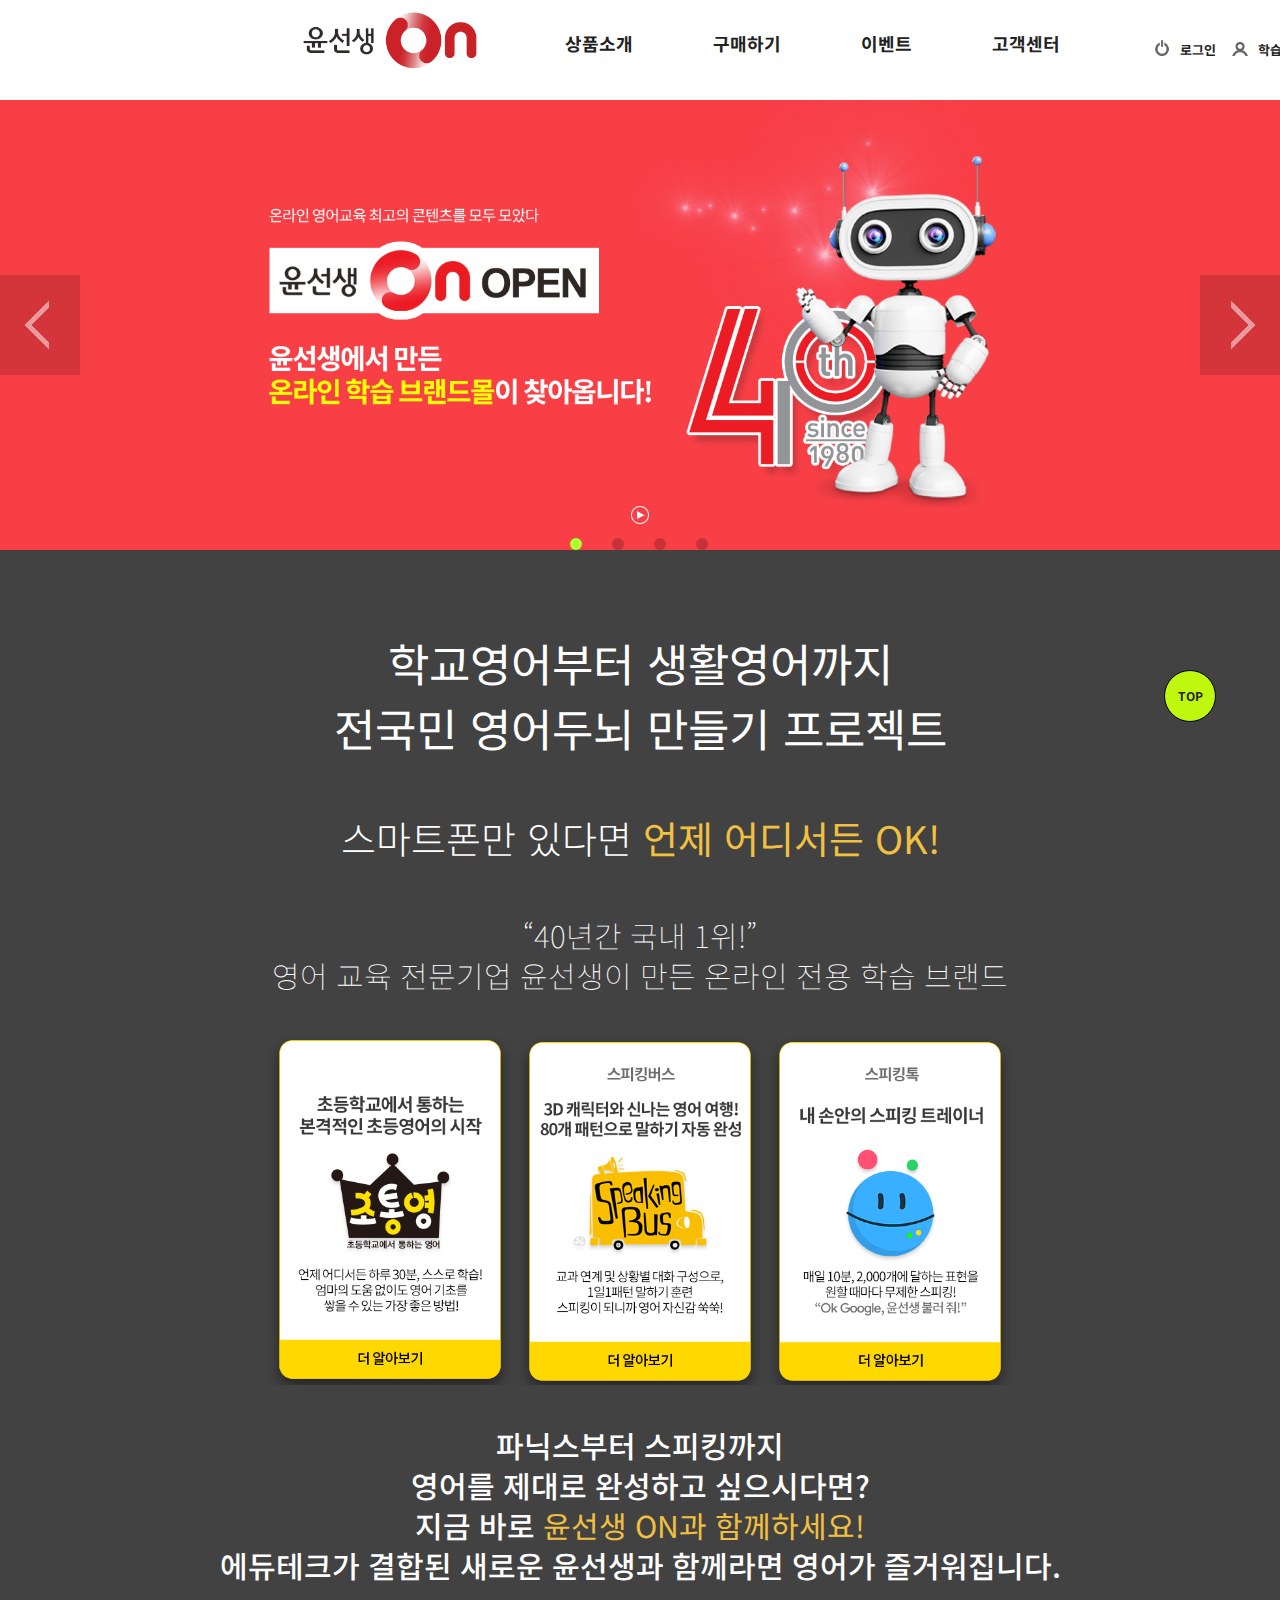
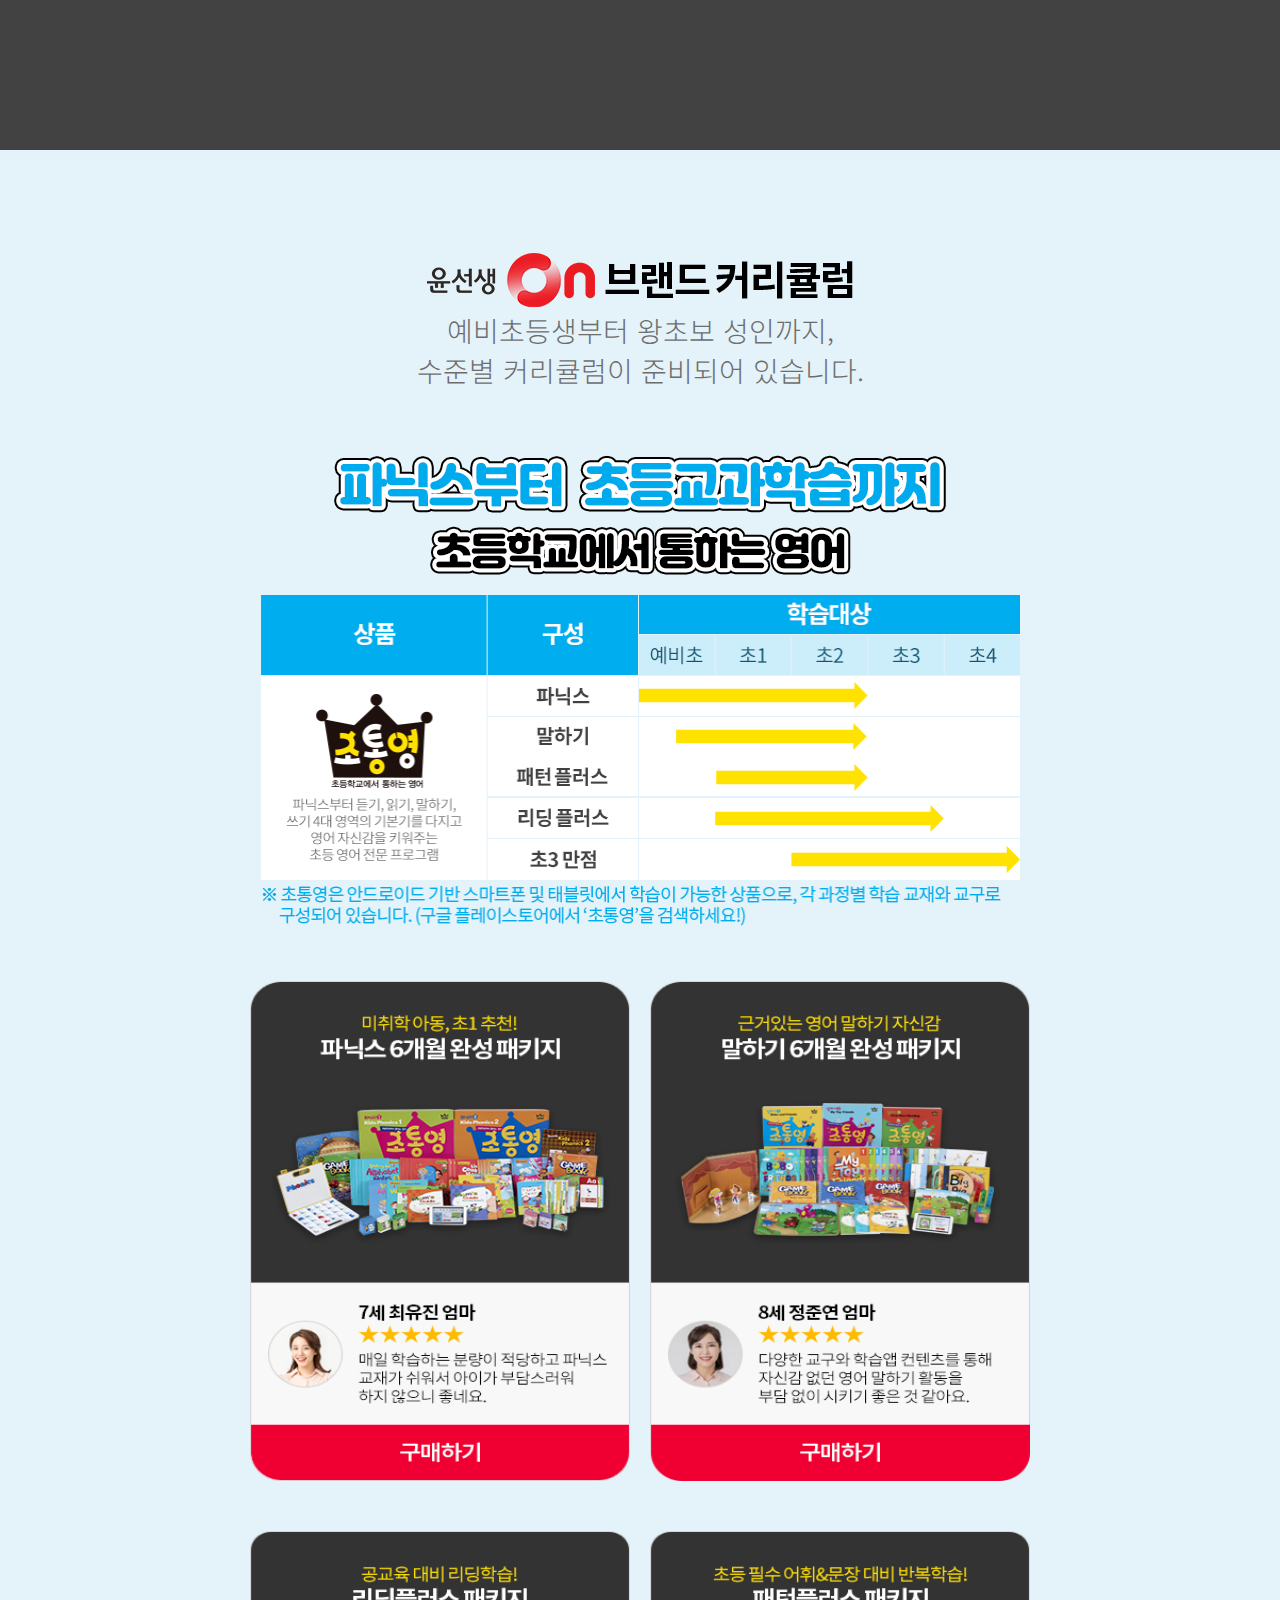
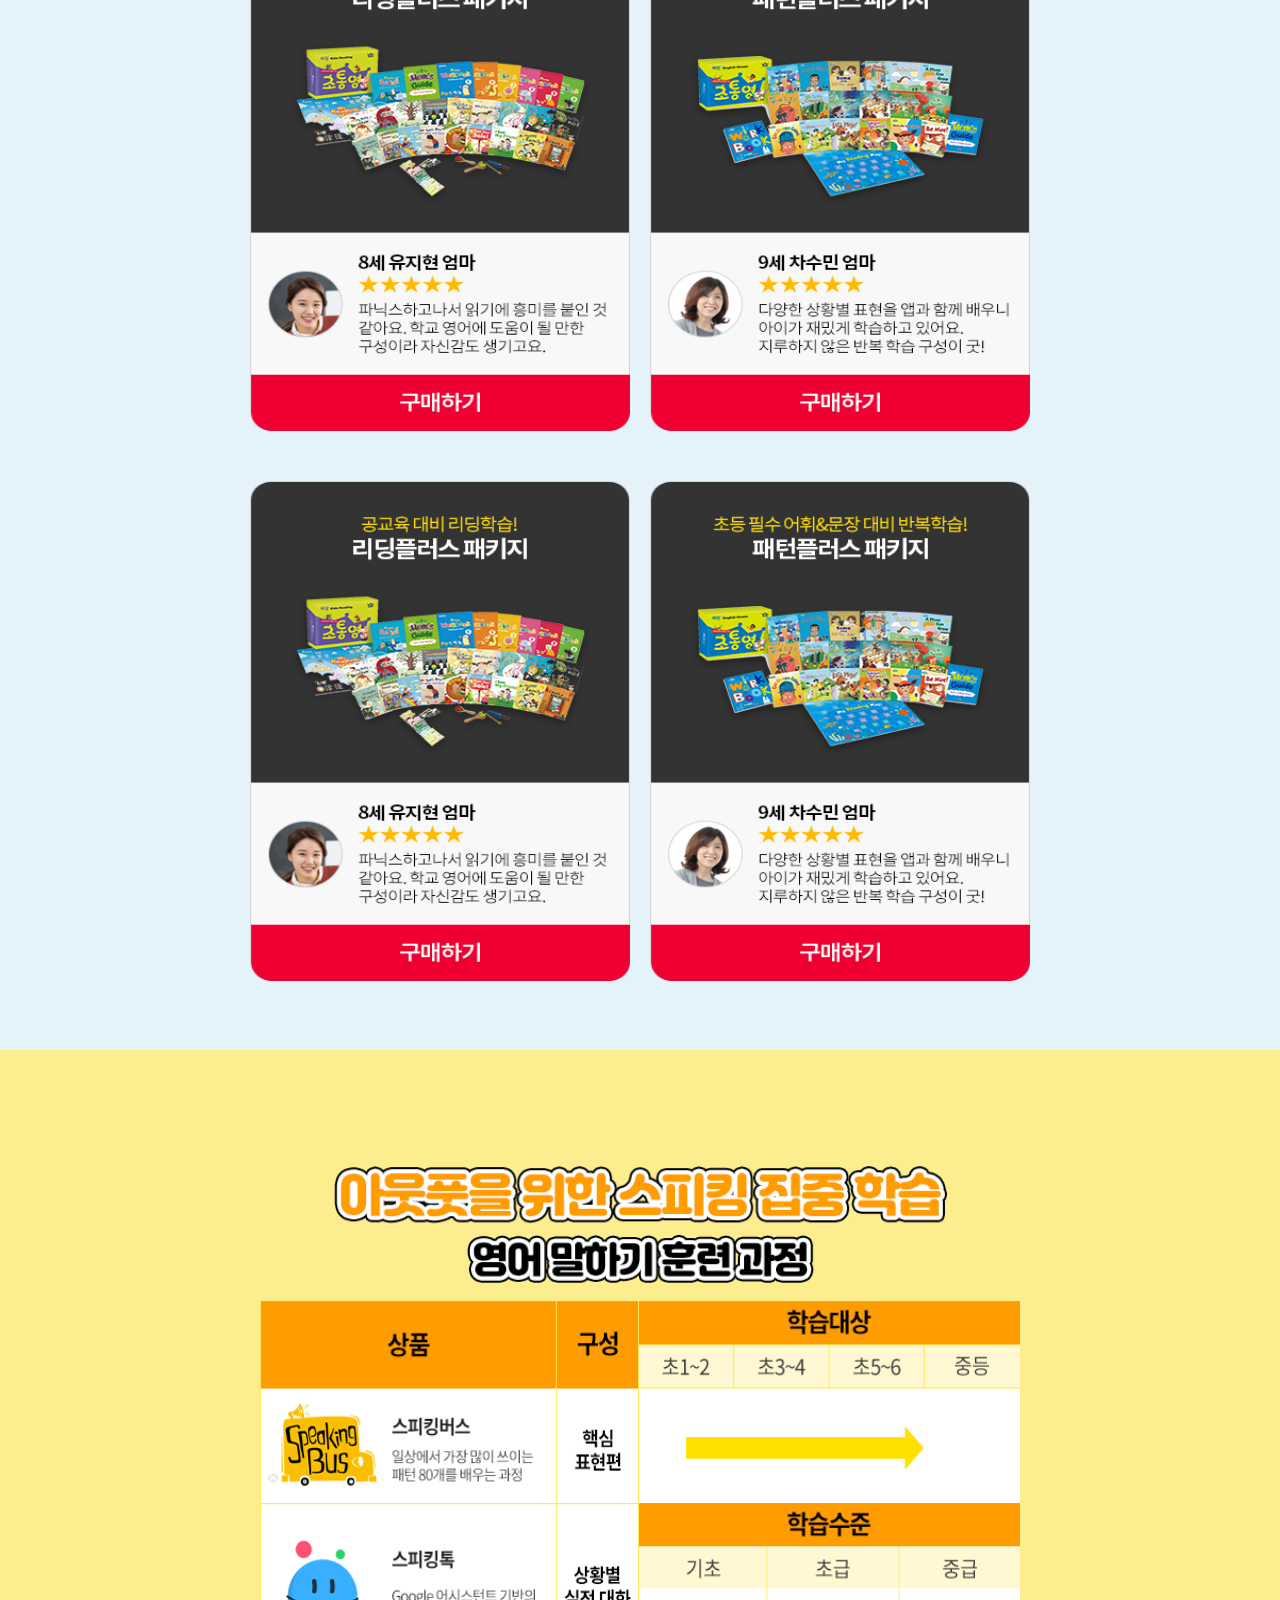
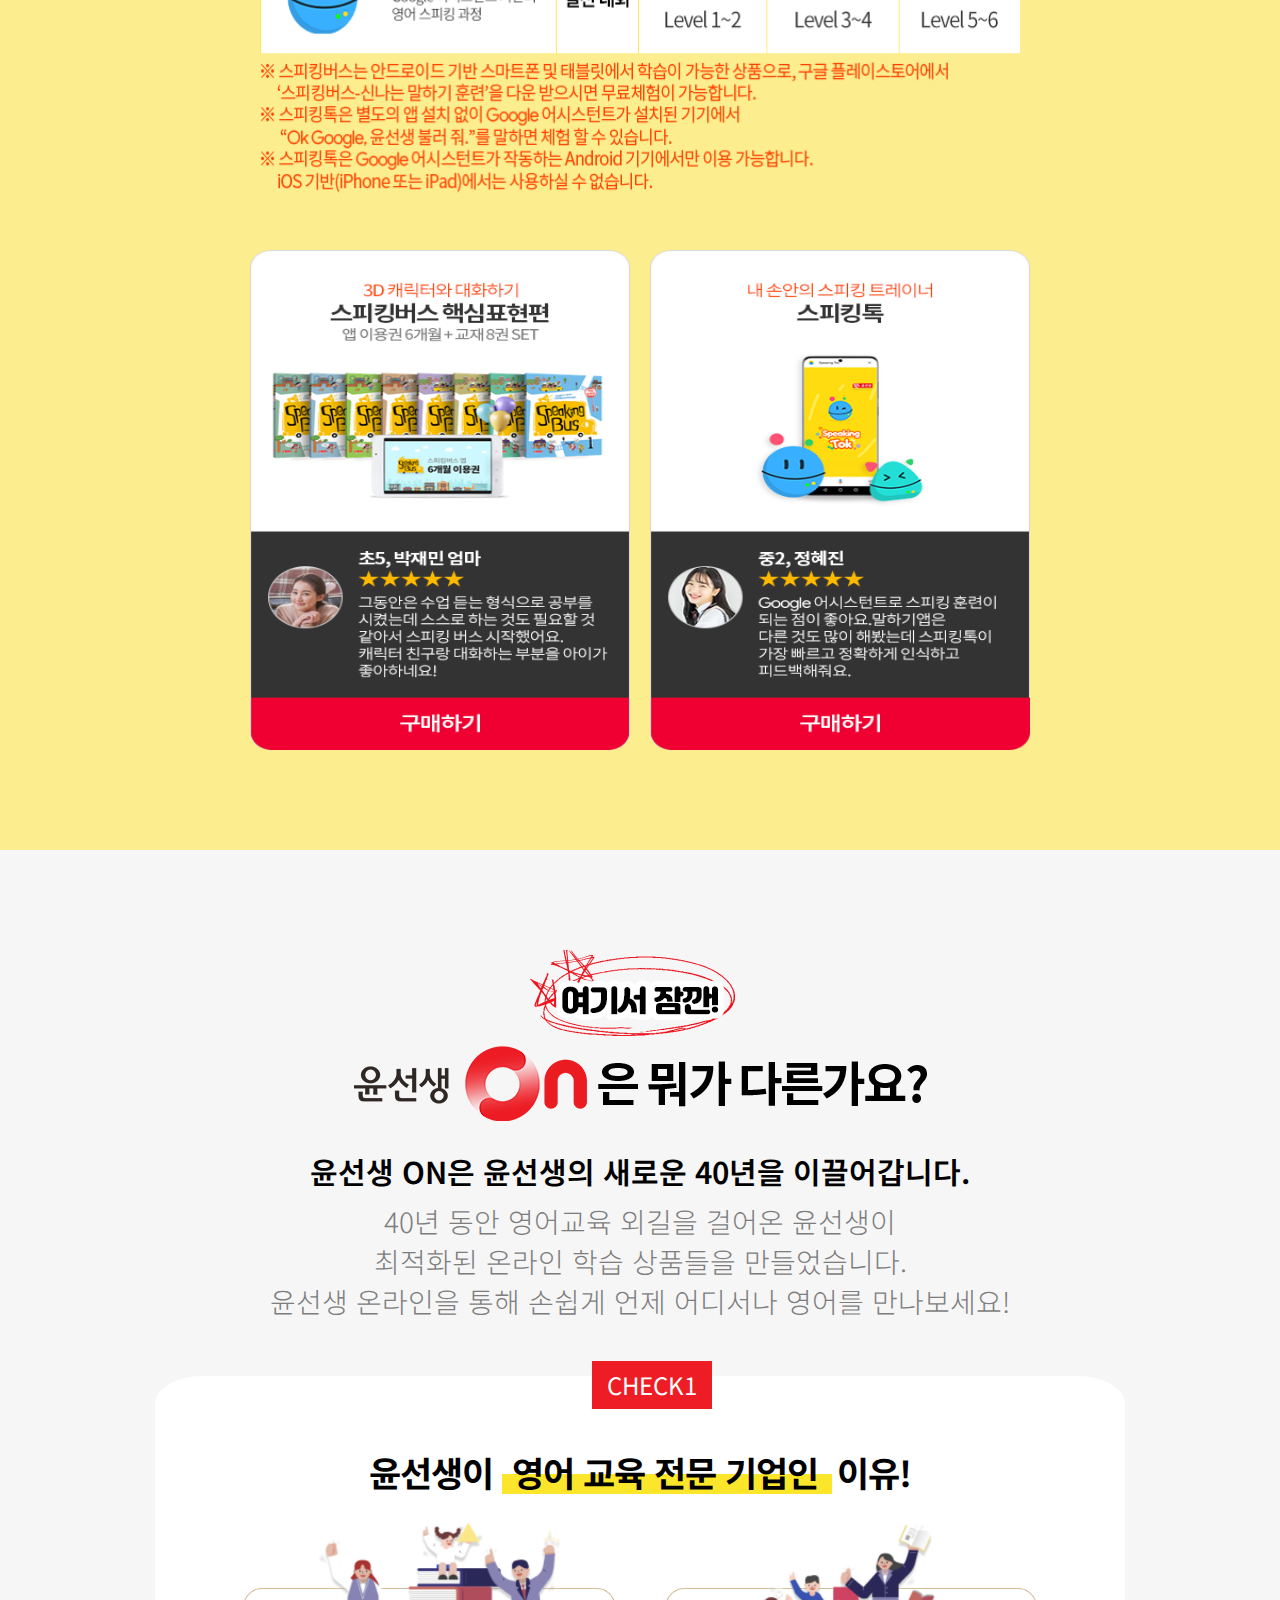
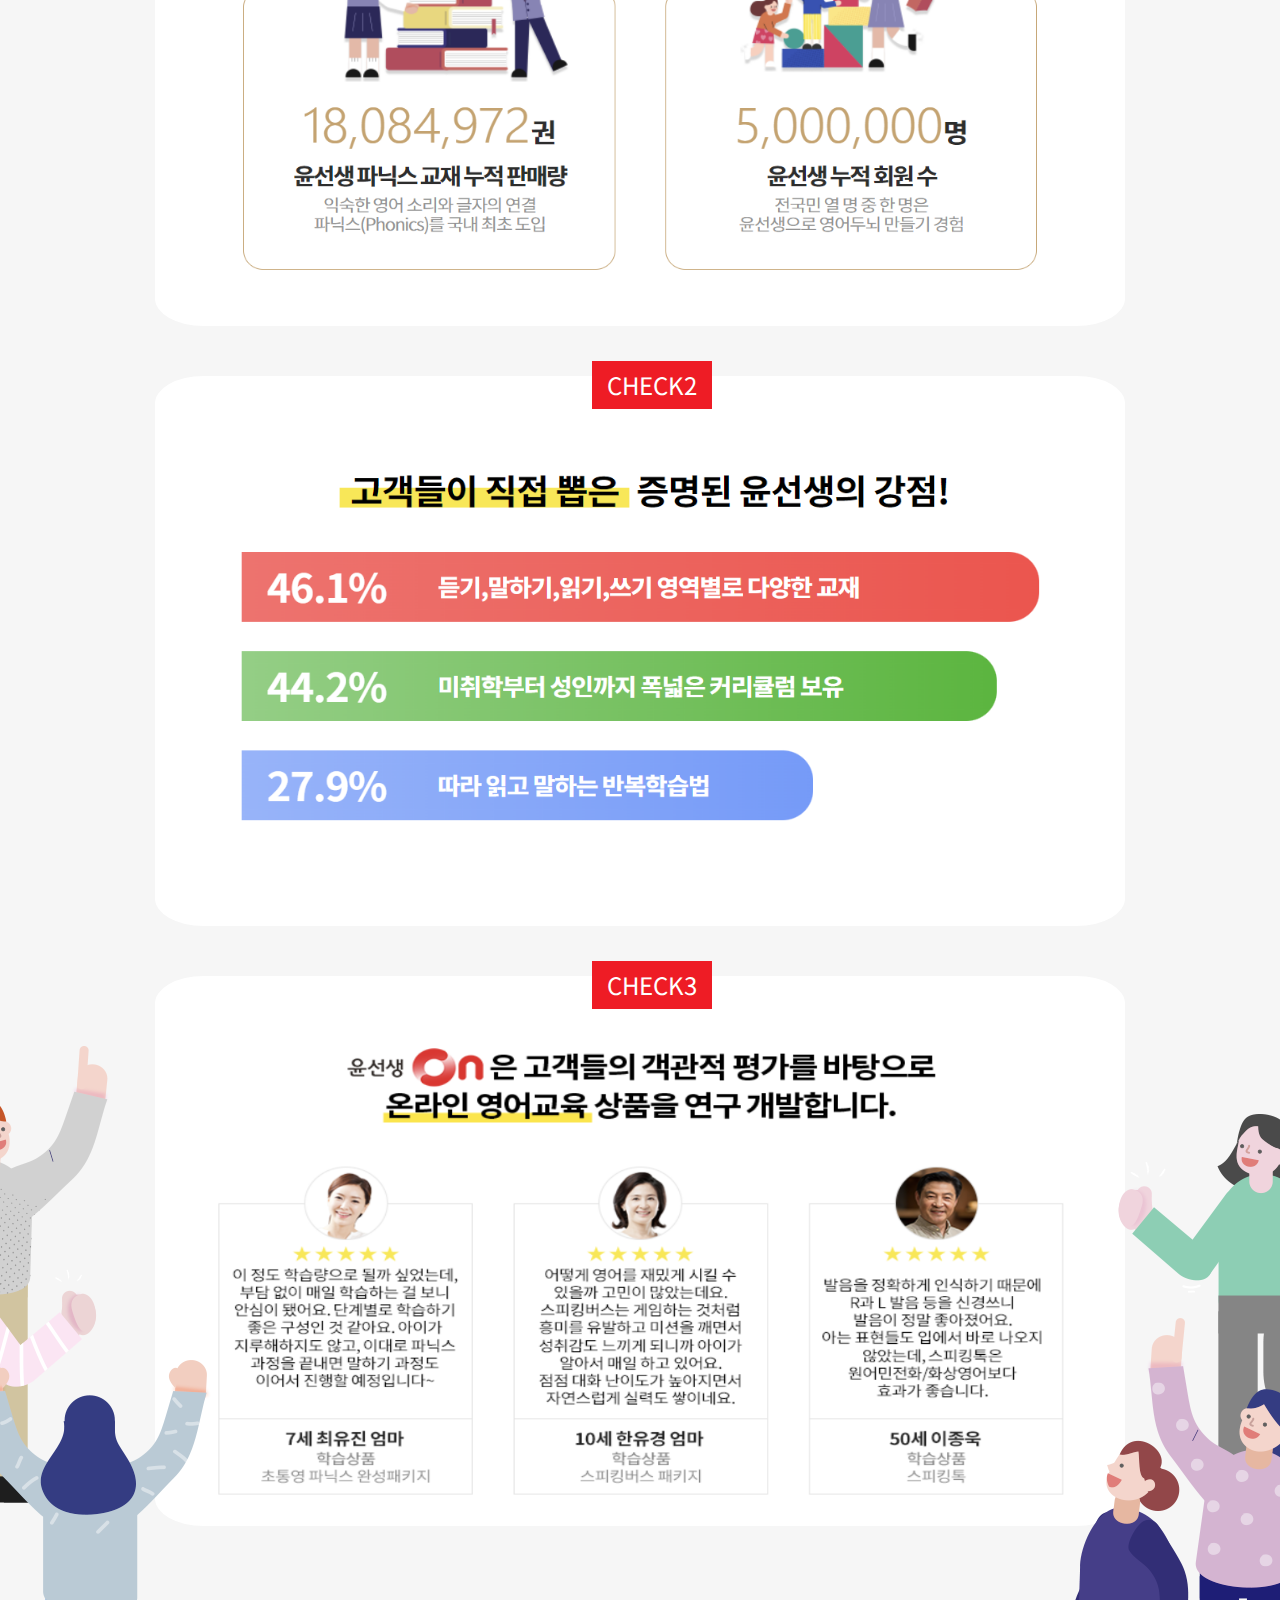
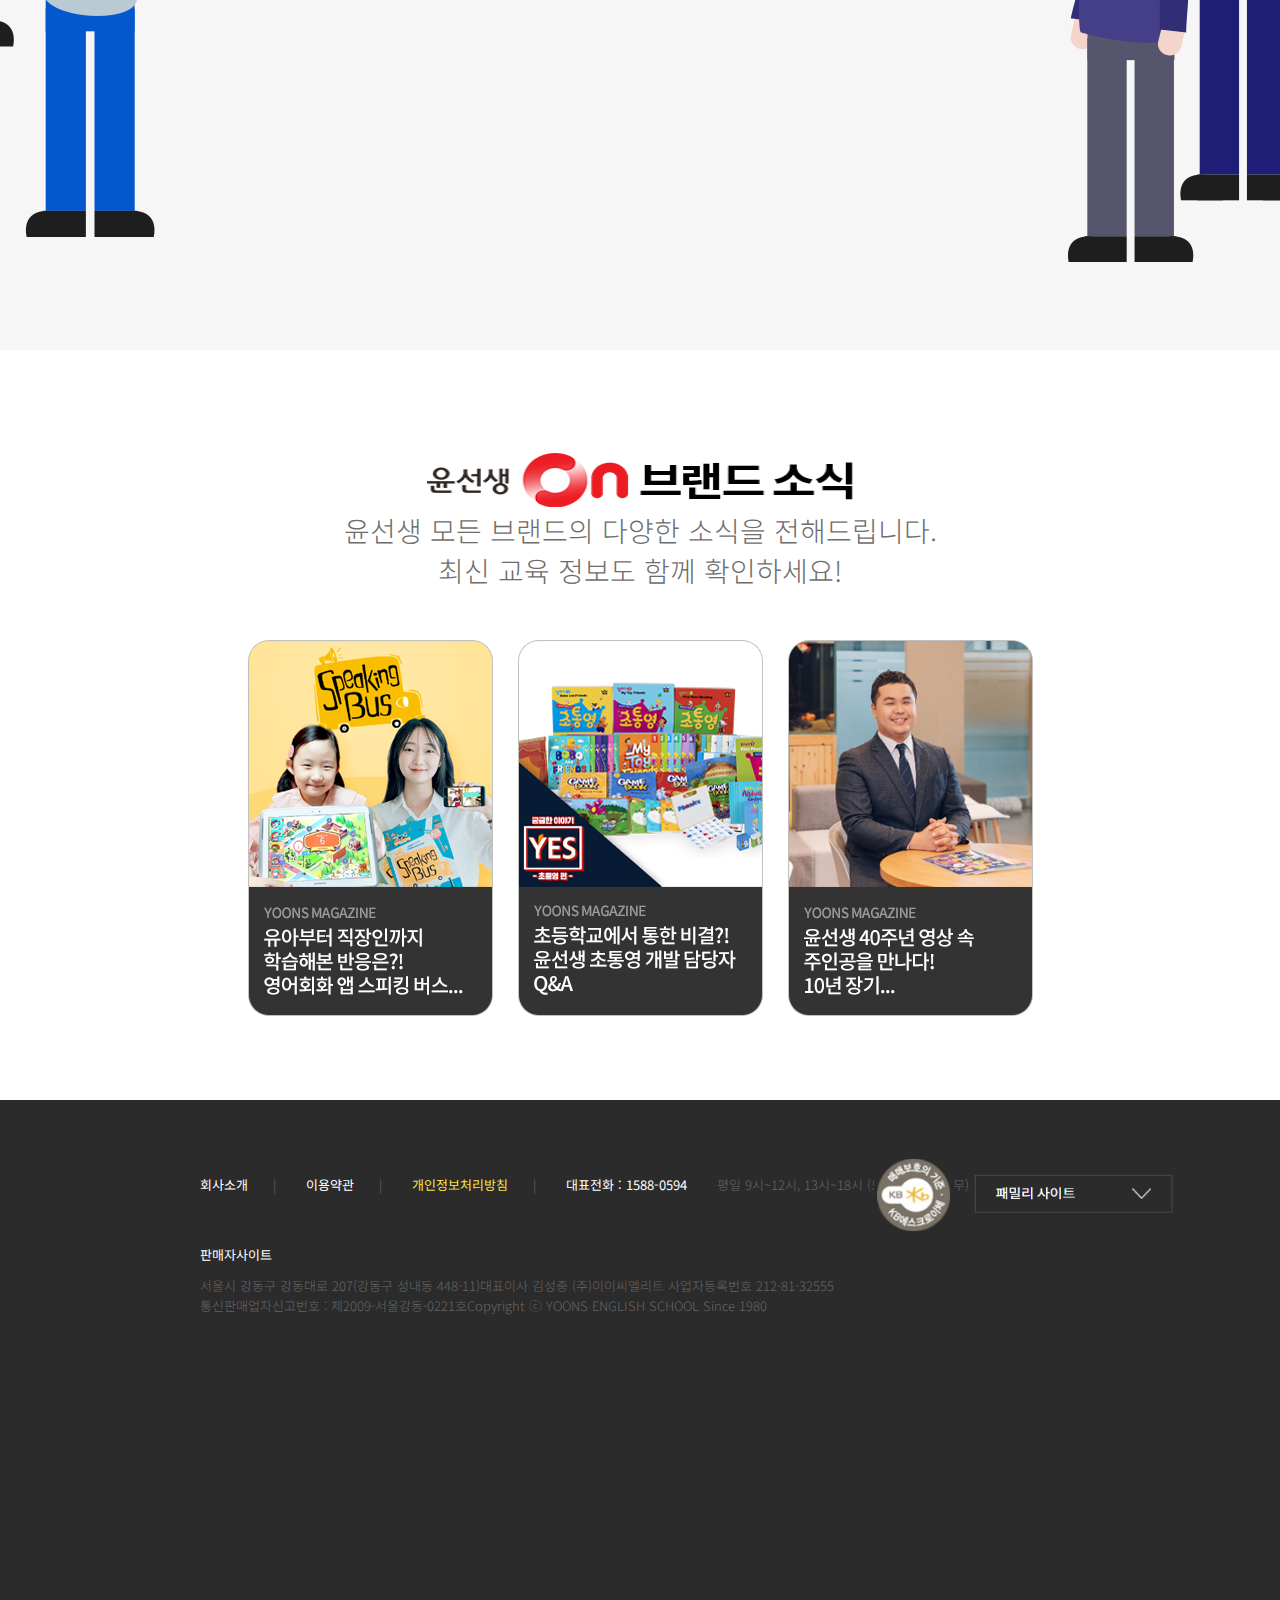
<file: images/works/윤선생-메인페이지(정인기)/윤선생.html>
<!DOCTYPE html>
<html lang="ko">

<head>
  <meta charset="UTF-8">
  <meta http-equiv="X-UA-Compatible" content="IE=edge">
  <meta name="viewport" content="width=device-width, initial-scale=1.0">
  <title>윤선생ON</title>
  <link rel="stylesheet" href="./css/reset.css">
  <link rel="stylesheet" href="./css/style.css">
  <link rel="shortcut icon" href="./images/favicon.ico" type="image/x-icon" />
  <script src="./js/jquery.min.js"></script>
  <script src="./js/function.js"></script>
</head>

<body>
  <div id="wrap">
    <header>
      <h1 class="logo"><a href="#">윤선생</a></h1>
      <ul class="gnb">
        <li><a href="#">상품소개</a></li>
        <li><a href="#">구매하기</a></li>
        <li><a href="#">이벤트</a></li>
        <li><a href="#">고객센터</a></li>
      </ul>

      <ul class="login">
        <li><a href="#">로그인</a></li>
        <li><a href="#">학습코드 등록</a></li>
      </ul>

      <nav>
        <ul class="top">
          <li><a href="#">TOP</a></li>
        </ul>
      </nav>
    </header>

    <hr />
    <div class="slides">
      <div class="slides-container">
        <p class="slide-1"><a href="#">윤선생open</a></p>
        <p class="slide-2"><a href="#">스피킹톡</a></p>
        <p class="slide-3"><a href="#">스피킹버스</a></p>
        <p class="slide-4"><a href="#">초등학교에서 통함</a></p>

        <p class="slide-1"><a href="#">윤선생open</a></p>
        <p class="slide-2"><a href="#">스피킹톡</a></p>
        <p class="slide-3"><a href="#">스피킹버스</a></p>
        <p class="slide-4"><a href="#">초등학교에서 통함</a></p>

        <p class="slide-1"><a href="#">윤선생open</a></p>
        <p class="slide-2"><a href="#">스피킹톡</a></p>
        <p class="slide-3"><a href="#">스피킹버스</a></p>
        <p class="slide-4"><a href="#">초등학교에서 통함</a></p>
      </div>

      <ul class="slides-pagination">
        <li class="on"><a href="#">윤선생open</a></li>
        <li><a href="#">스피킹톡</a></li>
        <li><a href="#">스피킹버스</a></li>
        <li><a href="#">초등학교에서 통함</a></li>
      </ul>

      <a href="#" class="prev">이전</a>
      <a href="#" class="next">다음</a>

      <span class="btn_auto">자동실행</span>
    </div>

    <hr />

    <section>
      <h2 class="sr-only">내용</h2>
      <article class="article_1">
        <h3>학교영어부터 생활영어까지<br />
          전국민 영어두뇌 만들기 프로젝트
        </h3>
        <p>스마트폰만 있다면 <span>언제 어디서든 OK!</span></p>
        <p>“40년간 국내 1위!”<br />
          영어 교육 전문기업 윤선생이 만든 온라인 전용 학습 브랜드</p>

        <div class="spiking_card">
          <p class="frame"><a href="#">초등학교에서 통하는 본격적인 초등영어의 시작</a></p>
          <p class="frame"><a href="#">스피킹버스 3D캐릭터와 신나는 영어 여행! 80개 패턴으로 말하기 자동완성</a></p>
          <p class="frame"><a href="#">스피킹톡 내손안의 스피킹 트레이너</a></p>
        </div>

        <p class="last_p">파닉스부터 스피킹까지<br />
          영어를 제대로 완성하고 싶으시다면?<br />
          지금 바로 <span>윤선생 ON과 함께하세요!</span><br />
          에듀테크가 결합된 새로운 윤선생과 함께라면 영어가 즐거워집니다.
        </p>
      </article>

      <article class="article_2">
        <h4 class="logo_curriculum">윤선생브랜드커리큘럼</h4>
        <p>예비초등생부터 왕초보 성인까지,<br />
          수준별 커리큘럼이 준비되어 있습니다.</p>

        <h4 class="pincs_picture">피닉스부터 초등교과학습까지 초등학교에서 통하는 영어</h4>

        <p>구성 피닉스 말하기 패턴플러스 리딩플러스 학습대상 초3 만점</p>


        <div class="flexbox flexbox_1">
          <p><a href="#">피닉스6개월완성패키지</a></p>
          <p><a href="#">말하기 6개월 완성 패키지</a></p>
        </div>

        <div class="flexbox flexbox_2">
          <p><a href="#">리딩플러스패키지</a></p>
          <p><a href="#">패턴플러스패키지</a></p>
        </div>

        <div class="flexbox flexbox_3">
          <p><a href="#">리딩플러스패키지</a></p>
          <p><a href="#">패턴플러스패키지</a></p>
        </div>
      </article>


      <article class="article_3">
        <h4 class="output_picture">아웃풋을 위한 스피킹 집중 학습 영어 말하기 훈련 과정</h4>

        <p>상품 구성 학습구조</p>

        <div class="flexbox flexbox_4">
          <p><a href="#">3D캐릭터와 대화하기 스피킹버스 핵심표현편</a></p>
          <p><a href="#">내손안의스피킹트레이너스피킹톡</a></p>
        </div>

      </article>


      <article class="article_4">
        <h4 class="logo_stop">여기서 잠깐 윤선생On은 뭐가 다른가요</h4>
        <h5>윤선생 ON은 윤선생의 새로운 40년을 이끌어갑니다.</h5>
        <p>40년 동안 영어교육 외길을 걸어온 윤선생이<br />
          최적화된 온라인 학습 상품들을 만들었습니다.<br />
          윤선생 온라인을 통해 손쉽게 언제 어디서나 영어를 만나보세요!</p>

        <div class="cheack1">
          <div class="box_1">CHECK1</div>
          <p>윤선생이 <span class="txt-highlight">영어 교육 전문 기업인</span> 이유!</p>


          <div class="book_and_people">18,084,972권
            윤선생 파닉스 교재 누적 판매량
            익숙한 영어 소리와 글자의 연결
            파닉스(Phonics)를 국내 최초 도입
            5,000,000명
            윤선생 누적 회원 수
            전국민 열 명 중 한 명은
            윤선생으로 영어두뇌 만들기 경험
          </div>
        </div>

        <div class="cheack2">
          <div class="box_2">CHECK2</div>
          <div class="percent_picture">
            고객들이 직접 뽑은 증명된 윤선생의 강점!
            46.1%듣기,말하기,읽기,쓰기 영역별로 다양한 교재
            44.2%미취학부터 성인까지 폭넓은 커리큘럼 보유
            27.9%따라 읽고 말하는 반복학습법
          </div>
        </div>


        <div class="cheack3">
          <div class="box_3">CHECK3</div>
          <div class="evaluation_picture">
            윤선생 on은 고객들의 객관적 평가를 바탕으로 온라인 영어교육 상품을 연구 개발합니다.
          </div>
        </div>
      </article>

      <article class="article_5">
        <h4 class="logo_brand_news">윤선생브랜드소식</h4>
        <p>윤선생 모든 브랜드의 다양한 소식을 전해드립니다.<br />
          최신 교육 정보도 함께 확인하세요!</p>

        <div class="flexbox flexbox_5">
          <p><a href="#">유아부터 직장인까지 학습해본 만응은?! 영어회화 앱 스피킹 버스...</a></p>
          <p><a href="#">초등학교에서 통한 비결?! 윤선생 초통영 개발 담당자 Q&A</a></p>
          <p><a href="#">윤선생 40주년영상 속 주인공을 만나다! 10년 징기...</a></p>
        </div>
      </article>
    </section>

    <hr />

    <footer>
      <address>
        <ul class="adrs">
          <li><a href="#">회사소개</a><span>&#124;</span></li>
          <li><a href="#">이용약관</a><span>&#124;</span></li>
          <li><a class="secreet" href="#">개인정보처리방침</a><span>&#124;</span></li>
          <li><a href="Tel:1588-0594 ">대표전화 :
              1588-0594</a>
          </li>
          <li>평일 9시~12시, 13시~18시 (토,일,공휴일 휴무)</li>
        </ul>
        <p class="vander_site"><a href="#">판매자사이트</a></p>

        <ul class="address">
          <li>서울시 강동구 강동대로 207(강동구 성내동 448-11)대표이사 김성중 (주)이이씨엘리트 사업자등록번호
            212-81-32555
          </li>
          <li>통신판매업자신고번호 : 제2009-서울강동-0221호Copyright ⓒ YOONS ENGLISH SCHOOL Since 1980</li>
        </ul>
      </address>

      <p class="kb_logo"><a href="#">kb로고</a></p>
      <ul class="footer_nav">
        <li class="on">패밀리사이트</li>
        <li>윤선생</li>
        <li>윤선생 웰스터디</li>
        <li>윤선생 베이직</li>
        <li>윤선생 IGSE아카데미</li>
        <li>윤선생 스마트랜드</li>
        <li>윤선생 정글비트</li>
      </ul>
    </footer>

  </div>
</body>

</html>
</file>
<file: css/style.css>
@charset "UTF-8";
@-webkit-keyframes mousewheel {
  0% {
    top: 5px;
    opacity: 0;
  }
  30% {
    top: 10px;
    opacity: 1;
  }
  100% {
    top: 25px;
    opacity: 0;
  }
}
@keyframes mousewheel {
  0% {
    top: 5px;
    opacity: 0;
  }
  30% {
    top: 10px;
    opacity: 1;
  }
  100% {
    top: 25px;
    opacity: 0;
  }
}
#wrap {
  position: relative;
  min-width: 1200px;
}
@media screen and (max-width:640px) {
  #wrap {
    min-width: 100%;
  }
}
#wrap .loading {
  position: fixed;
  left: 0;
  right: 0;
  top: 0;
  bottom: 0;
  background-color: #fff;
  z-index: 1000;
}
#wrap .loading > p {
  position: absolute;
  left: 50%;
  top: 50%;
  width: 64px;
  height: 64px;
  margin: -32px 0 0 -32px;
  text-indent: -9999px;
  background-image: url(./../images/loading.gif);
}
#wrap > h1 {
  position: absolute;
  left: 50%;
  color: #fff;
  font-size: 24px;
  z-index: 100;
}

#home {
  position: relative;
  background-image: url(./../images/visual.png);
  background-position: center center;
  background-size: cover;
  background-repeat: no-repeat;
}
#home:before {
  display: block;
  width: 100%;
  height: 100%;
  background-color: #222;
  opacity: 0.6;
  content: "";
}
#home > .intro {
  position: absolute;
  left: 0;
  top: 35%;
  width: 100%;
  text-align: center;
}
@media screen and (max-width:640px) {
  #home > .intro {
    top: 25%;
    padding-bottom: 30px;
  }
}
#home > .intro > h2 {
  margin-bottom: 24px;
  color: #52B3D9;
  font-size: 60px;
  line-height: 80px;
}
@media screen and (max-width:640px) {
  #home > .intro > h2 {
    font-size: 38px;
    line-height: 50px;
  }
}
#home > .intro > h2 > span {
  color: #68C3A3;
}
@media screen and (max-width:640px) {
  #home > .intro > h2 > span {
    display: block;
  }
}
#home > .intro > p {
  color: #f7f7f7;
  font-size: 16px;
  line-height: 1.8;
  letter-spacing: 1px;
}
@media screen and (max-width:640px) {
  #home > .intro > p > span {
    display: block;
  }
}
#home > .intro > .myico {
  display: flex;
  justify-content: space-between;
  width: 320px;
  margin: 40px auto 0;
}
@media screen and (max-width:640px) {
  #home > .intro > .myico {
    margin-top: 40px;
  }
}
#home > .intro > .myico > span {
  display: block;
  width: 40px;
  border: 1px solid #fff;
  border-radius: 3px;
  transform: rotate(45deg);
  transition: all 0.4s;
}
#home > .intro > .myico > span:hover {
  background-color: #52B3D9;
  border-color: transparent;
  cursor: pointer;
}
#home > .intro > .myico > span > i {
  display: block;
  height: 40px;
  color: #fff;
  font-size: 18px;
  line-height: 40px;
  text-align: center;
  transform: rotate(-45deg);
}
#home > .mouse {
  position: absolute;
  left: 50%;
  bottom: 40px;
  width: 30px;
  height: 50px;
  margin-left: -15px;
  border: 2px solid #fff;
  border-radius: 15px;
  box-sizing: border-box;
}
@media screen and (max-width:640px) {
  #home > .mouse {
    display: none;
  }
}
#home > .mouse > .wheel {
  position: absolute;
  left: 50%;
  top: 10px;
  width: 4px;
  height: 10px;
  margin-left: -2px;
  background-color: #fff;
  border-radius: 2px;
  text-indent: -9999px;
  -webkit-animation: mousewheel 1s linear infinite;
          animation: mousewheel 1s linear infinite;
}

header {
  position: relative;
  z-index: 1000;
  width: 100%;
  background-color: #fff;
  border-bottom: 1px solid #eee;
}
header.fixed {
  position: fixed;
  left: 0;
  top: 0;
}
header:after {
  display: block;
  position: absolute;
  left: 0;
  bottom: 1px;
  width: 100%;
  height: 2px;
  border-bottom: 1px solid #eee;
  content: "";
}
header > .container {
  position: relative;
  height: 66px;
}
header > .container > h2 {
  position: absolute;
  left: 7%;
  top: 50%;
  margin-top: -17px;
  text-indent: 40px;
  background-image: url(./../images/logo.png);
  background-repeat: no-repeat;
}
header > .container > h2 > a {
  display: block;
  height: 32px;
  color: #2C3E50;
  line-height: 32px;
}
header > .container > .btn-gnb {
  display: none;
}
@media screen and (max-width:640px) {
  header > .container > .btn-gnb {
    background: none;
    border: none;
    outline: none;
    display: block;
    position: absolute;
    right: 7%;
    top: 50%;
    width: 24px;
    height: 18px;
    margin-top: -9px;
    text-indent: -9999px;
    background-image: url(./../images/mnu_btn.png);
    background-repeat: no-repeat;
  }
  header > .container > .btn-gnb.clse {
    width: 18px;
    height: 18px;
    background-image: url(./../images/clse_btn.png);
  }
  @-webkit-keyframes rotateBtn {
    0% {
      transform: rotate(0);
    }
    100% {
      transform: rotate(360deg);
    }
  }
  @keyframes rotateBtn {
    0% {
      transform: rotate(0);
    }
    100% {
      transform: rotate(360deg);
    }
  }
  header > .container > .btn-gnb.clse:hover {
    -webkit-animation: rotateBtn 0.5s;
            animation: rotateBtn 0.5s;
  }
}
header > .container > nav {
  position: absolute;
  right: 7%;
  top: 26px;
}
@media screen and (max-width:640px) {
  header > .container > nav {
    display: none;
    right: initial;
    left: 0;
    top: 66px;
    width: 100%;
  }
}
header > .container > nav > .gnb {
  display: flex;
}
@media screen and (max-width:640px) {
  header > .container > nav > .gnb {
    display: initial;
  }
}
header > .container > nav > .gnb > li {
  border-right: 1px solid #ccc;
}
@media screen and (max-width:640px) {
  header > .container > nav > .gnb > li {
    border-right: none;
    background-color: #fff;
    border-bottom: 1px solid #eee;
  }
}
header > .container > nav > .gnb > li:last-child {
  border-right: none;
}
header > .container > nav > .gnb > li > a {
  display: block;
  height: 14px;
  padding: 0 15px;
  color: #666;
  font-weight: 500;
  line-height: 14px;
  transition: all 0.2s;
}
@media screen and (max-width:640px) {
  header > .container > nav > .gnb > li > a {
    height: 48px;
    padding: 0;
    line-height: 48px;
    text-indent: 7%;
  }
}
header > .container > nav > .gnb > li.on > a, header > .container > nav > .gnb > li:hover > a {
  color: #52B3D9;
}

header ~ section {
  padding-top: 80px;
}
header ~ section > h2 {
  margin-bottom: 72px;
  color: #2C3E50;
  font-size: 50px;
  line-height: 50px;
  text-align: center;
}
header ~ section > h2:after {
  display: block;
  width: 138px;
  height: 15px;
  margin: 30px auto 0;
  background-image: url(./../images/deco_tit.png);
  content: "";
}

section#aboutme > .container {
  display: flex;
  flex-flow: row-reverse nowrap;
  padding-bottom: 30px;
}
@media screen and (max-width:640px) {
  section#aboutme > .container {
    display: block;
    padding-bottom: 0;
  }
}
section#aboutme > .container > .profile {
  width: 33.33333%;
}
@media screen and (max-width:640px) {
  section#aboutme > .container > .profile {
    width: 100%;
  }
}
section#aboutme > .container > .profile > div {
  position: relative;
  width: 500px;
  margin: 0 auto;
  border: 1px solid #eee;
  border-radius: 0 0 10px 10px;
}
@media screen and (max-width:640px) {
  section#aboutme > .container > .profile > div {
    width: 95%;
  }
}
section#aboutme > .container > .profile > div:after {
  display: block;
  position: absolute;
  left: 0;
  bottom: -3px;
  width: 100%;
  height: 20px;
  border-bottom: 1px solid #eee;
  border-radius: 0 0 10px 10px;
  content: "";
}
section#aboutme > .container > .profile > div > .myphoto {
  overflow: hidden;
  background-image: url(./../images/aboutme/photo-frame.png);
  background-position: center bottom;
  background-size: contain;
  background-repeat: no-repeat;
}
section#aboutme > .container > .profile > div > .myphoto > img {
  display: block;
  position: relative;
  width: 500px;
  height: 500px;
  z-index: -1;
  margin-left: 0px;
}
section#aboutme > .container > .profile > div > ol {
  padding: 0 20px;
}
section#aboutme > .container > .profile > div > ol > li {
  height: 45px;
  font-weight: 300;
  font-size: 16px;
  line-height: 45px;
  border-bottom: 1px solid #eee;
}
section#aboutme > .container > .profile > div > ol > li:last-child {
  border-bottom: 0;
}
section#aboutme > .container > .biography {
  width: 66.66666%;
}
@media screen and (max-width:640px) {
  section#aboutme > .container > .biography {
    width: 100%;
    margin-top: 48px;
  }
}
section#aboutme > .container > .biography > .detail {
  margin-bottom: 64px;
  padding-left: 10%;
}
@media screen and (max-width:640px) {
  section#aboutme > .container > .biography > .detail {
    padding: 0 5%;
  }
}
section#aboutme > .container > .biography > .detail > h3 {
  margin-bottom: 30px;
  font-size: 24px;
}
section#aboutme > .container > .biography > .detail > p {
  margin-bottom: 20px;
  font-size: 14px;
  font-weight: 300;
}
section#aboutme > .container > .biography > .detail > p > span {
  color: red;
  font-weight: bold;
  font-size: 16px;
}
@media screen and (max-width:640px) {
  section#aboutme > .container > .biography > .detail > p > br {
    display: none;
  }
}
section#aboutme > .container > .biography > .detail > p > mark {
  background-color: #fcf8e3;
}
section#aboutme > .container > .biography > .detail > .ican {
  display: flex;
  flex-flow: row wrap;
  margin-top: 80px;
}
@media screen and (max-width:640px) {
  section#aboutme > .container > .biography > .detail > .ican {
    margin-top: 50px;
  }
}
section#aboutme > .container > .biography > .detail > .ican > li {
  width: 345px;
  height: 40px;
  font-size: 18px;
  line-height: 40px;
}
section#aboutme > .container > .biography > .detail > .ican > li:before {
  margin-right: 10px;
  color: #68C3A3;
  font-family: "Font Awesome 5 Free";
  content: "\f14a";
}
section#aboutme > .workstyle {
  width: 100%;
  margin-top: 24px;
  background-color: #777;
}
@media screen and (max-width:640px) {
  section#aboutme > .workstyle {
    margin-top: 0;
  }
}
section#aboutme > .workstyle > .container {
  position: relative;
  height: 120px;
  margin: 0 auto;
}
@media screen and (max-width:640px) {
  section#aboutme > .workstyle > .container {
    width: 100%;
    margin: 0;
  }
}
section#aboutme > .workstyle > .container:after {
  display: block;
  position: absolute;
  left: 120px;
  top: 20px;
  width: 67px;
  height: 60px;
  background-image: url(../images/aboutme/audio.gif);
  content: "";
}
@media screen and (max-width:640px) {
  section#aboutme > .workstyle > .container:after {
    display: none;
  }
}
section#aboutme > .workstyle > .container > ol {
  position: absolute;
  left: 130px;
  top: 15px;
  width: 560px;
  height: 105px;
}
@media screen and (max-width:640px) {
  section#aboutme > .workstyle > .container > ol {
    position: initial;
    width: 340px;
    height: initial;
    margin: 0 auto;
    padding-top: 15px;
  }
}
section#aboutme > .workstyle > .container > ol:before, section#aboutme > .workstyle > .container > ol:after {
  display: block;
  position: absolute;
  width: 300px;
  margin-left: 300px;
  color: #fff;
  font-weight: 300;
  font-size: 1.5em;
}
@media screen and (max-width:640px) {
  section#aboutme > .workstyle > .container > ol:before, section#aboutme > .workstyle > .container > ol:after {
    display: none;
  }
}
section#aboutme > .workstyle > .container > ol:before {
  left: 55%;
  top: 20px;
  letter-spacing: 0.1em;
  content: "하는";
}
section#aboutme > .workstyle > .container > ol:after {
  left: 60%;
  top: 60px;
  letter-spacing: 0.1em;
  content: "코딩 스타일을 좋아합니다!";
}
@media screen and (max-width:640px) {
  section#aboutme > .workstyle > .container > ol:after {
    display: none;
  }
}
section#aboutme > .workstyle > .container > ol > li {
  color: #fff;
  font-weight: 400;
  font-size: 1.2em;
  text-align: right;
  letter-spacing: 0.1em;
}
@media screen and (max-width:640px) {
  section#aboutme > .workstyle > .container > ol > li {
    text-align: left;
  }
}
section#aboutme > .workstyle > .container > ol > li > span {
  color: gold;
  font-weight: 300;
  line-height: 30px;
}

section#skill > article.skill-1 {
  margin-bottom: 120px;
}
section#skill > article.skill-1 > ol > li:nth-child(1) {
  margin-left: 25px;
}
@media screen and (max-width:640px) {
  section#skill > article.skill-1 > ol > li:nth-child(1) {
    margin-left: initial;
  }
}
@media screen and (max-width:640px) {
  section#skill > article.skill-1 {
    margin-left: initial;
    margin-bottom: 0;
    padding-bottom: 40px;
    border: 1px solid #eee;
  }
}
@media screen and (max-width:640px) {
  section#skill > article.skill-2 {
    padding-top: 40px;
  }
}
section#skill > article > h3 {
  margin-bottom: 80px;
  font-weight: 400;
  font-size: 28px;
  line-height: 48px;
  text-align: center;
}
@media screen and (max-width:640px) {
  section#skill > article > h3 {
    margin-bottom: 40px;
  }
}
section#skill > article > h3 > span {
  display: block;
}
section#skill > article > ol {
  display: flex;
  justify-content: space-between;
  width: 100%;
}
@media screen and (max-width:640px) {
  section#skill > article > ol {
    display: block;
    width: 90%;
    margin: 0 auto;
  }
}
section#skill > article > ol > li {
  display: flex;
  flex-flow: column nowrap;
  justify-content: center;
  width: 40%;
  height: 150px;
  padding-left: 180px;
  background-size: 150px 150px;
  background-repeat: no-repeat;
  box-sizing: border-box;
}
@media screen and (max-width:640px) {
  section#skill > article > ol > li {
    width: 100%;
  }
}
@media screen and (max-width:640px) {
  section#skill > article > ol > li:first-child {
    margin-bottom: 40px;
  }
}
section#skill > article > ol > li > h4 {
  margin-bottom: 30px;
  font-weight: 400;
  font-size: 20px;
}
section#skill > article > ol > li > p {
  line-height: 1.6;
}
section#skill > article.skill-1 li:first-child {
  padding-left: 360px;
  background-image: url(./../images/skill/skill01.png);
  background-position: 180px 0;
}
@media screen and (max-width:640px) {
  section#skill > article.skill-1 li:first-child {
    margin-left: initial;
    padding-left: 180px;
    background-position: 0 0;
  }
}
section#skill > article.skill-1 li:last-child {
  background-image: url(./../images/skill/skill02.png);
}
section#skill > article.skill-2 li:first-child {
  margin-left: 30px;
  padding-left: 360px;
  background-image: url(./../images/skill/skill03.png);
  background-position: 180px 0;
}
@media screen and (max-width:640px) {
  section#skill > article.skill-2 li:first-child {
    margin-left: initial;
    padding-left: 180px;
    background-position: 0 0;
  }
}
section#skill > article.skill-2 li:last-child {
  background-image: url(./../images/skill/skill04.png);
}

section#ability {
  margin-top: 100px;
  background-color: #222;
}
section#ability > h2 {
  color: #fff;
}
section#ability > .ability-container {
  padding-bottom: 50px;
}
section#ability > .ability-container > .stick {
  display: flex;
  justify-content: space-around;
}
@media screen and (max-width:640px) {
  section#ability > .ability-container > .stick {
    display: block;
  }
}
section#ability > .ability-container > .stick > .stick-container {
  width: 43%;
}
@media screen and (max-width:640px) {
  section#ability > .ability-container > .stick > .stick-container {
    width: 100%;
  }
}
section#ability > .ability-container > .stick > .stick-container > .item {
  margin-bottom: 40px;
  display: flex;
}
@media screen and (max-width:640px) {
  section#ability > .ability-container > .stick > .stick-container > .item {
    padding: 0 7%;
  }
}
section#ability > .ability-container > .stick > .stick-container > .item > h3 {
  width: 17%;
  height: 10px;
  padding-right: 8%;
  color: #fff;
  font-weight: 600;
  font-size: 18px;
  line-height: 10px;
  text-align: right;
}
@media screen and (max-width:640px) {
  section#ability > .ability-container > .stick > .stick-container > .item > h3 {
    font-size: 15px;
  }
}
section#ability > .ability-container > .stick > .stick-container > .item .progress {
  position: relative;
  width: 75%;
  height: 10px;
  background-color: #3a4149;
  border-radius: 3px;
}
section#ability > .ability-container > .stick > .stick-container > .item .progress .bar {
  height: 100%;
  /* width: 100px; js에서 동적으로 할당 */
  width: 0;
  background-color: #68c3a3;
  transition: all 2s ease-in-out;
}
section#ability > .ability-container > .stick > .stick-container > .item .progress .bar > span {
  position: absolute;
  top: -20px;
  right: 15px;
}
section#ability > .ability-container > .piechart {
  display: flex;
  justify-content: space-around;
  margin-top: 40px;
}
@media screen and (max-width:640px) {
  section#ability > .ability-container > .piechart {
    flex-flow: wrap;
    margin-top: 70px;
  }
}
section#ability > .ability-container > .piechart > .item {
  width: 140px;
  height: 200px;
}
section#ability > .ability-container > .piechart > .item > .chart {
  position: relative;
  width: 140px;
  height: 140px;
  text-align: center;
}
section#ability > .ability-container > .piechart > .item > .chart canvas {
  position: absolute;
  left: 0;
  top: 0;
}
section#ability > .ability-container > .piechart > .item > .chart > .percent {
  color: #fff;
  font-weight: 500;
  font-size: 25px;
  line-height: 140px;
}
section#ability > .ability-container > .piechart > .item > .chart > .percent:after {
  content: "%";
}
section#ability > .ability-container > .piechart > .item > .chart > .tit {
  height: 60px;
  color: #ffc90E;
  font-size: 18px;
  line-height: 60px;
}
section#ability > .resume {
  padding: 50px 0;
  background-color: #fff;
}
@media screen and (max-width:640px) {
  section#ability > .resume {
    padding-bottom: 0;
  }
}
section#ability > .resume > div {
  padding: 0 30px;
  display: flex;
  justify-content: center;
}
@media screen and (max-width:640px) {
  section#ability > .resume > div {
    display: block;
  }
}
section#ability > .resume > div > .frame {
  display: block;
  width: 520px;
  height: 340px;
  margin-right: 50px;
  border: 1px solid #000;
}
@media screen and (max-width:640px) {
  section#ability > .resume > div > .frame {
    width: 100%;
    height: auto;
    margin-right: 0;
    margin-bottom: 10px;
  }
}
section#ability > .resume > div > .frame > img {
  display: block;
  width: 100%;
  box-shadow: 1px 1px 5px #ccc;
}
section#ability > .resume > div > .iam {
  display: flex;
  flex-flow: column nowrap;
  justify-content: space-between;
}
section#ability > .resume > div > .iam > p {
  line-height: 26px;
}
section#ability > .resume > div > .iam > p > span {
  display: block;
}
@media screen and (max-width:640px) {
  section#ability > .resume > div > .iam > p > span {
    display: inline;
  }
}
section#ability > .resume > div > .iam > a {
  display: block;
  width: 260px;
  height: 40px;
  color: #fff;
  line-height: 40px;
  letter-spacing: 1px;
  text-align: center;
  background-color: #222;
}
@media screen and (max-width:640px) {
  section#ability > .resume > div > .iam > a {
    display: none;
  }
}
section#ability > .resume > div > .iam > a:hover {
  background-color: #52b3d9;
}
section#ability > .resume > div > .iam > .shadow {
  display: none;
  position: fixed;
  left: 0;
  top: 0;
  width: 100%;
  height: 100%;
  background-color: rgba(0, 0, 0, 0.5);
  z-index: 1000;
  /* opacity: 0.75; */
}
section#ability > .resume > div > .iam > .shadow > .lightbox {
  display: block;
  overflow-y: scroll;
  position: absolute;
  left: 50%;
  top: 50%;
  width: 960px;
  height: 800px;
  margin: -390px 0 0 -480px;
}
section#ability > .resume > div > .iam > .shadow > .lightbox > img {
  display: block;
  width: 100%;
}
section#ability > .resume > div > .iam > .shadow > .clse {
  display: block;
  position: absolute;
  left: 50%;
  top: 50%;
  margin: 370px 0 0 410px;
}

section#uxdesign {
  width: 1200px;
  margin: 0 auto;
  margin-top: 300px;
}
@media screen and (max-width:640px) {
  section#uxdesign {
    width: 100%;
    margin: 0;
  }
}
section#uxdesign > .slides {
  overflow: hidden;
  position: relative;
  height: 440px;
}
@media screen and (max-width:640px) {
  section#uxdesign > .slides {
    width: 100%;
    height: 300px;
  }
}
section#uxdesign > .slides > .slides-container {
  display: flex;
  position: absolute;
  left: 0;
  top: 0;
  width: 400%;
}
section#uxdesign > .slides > .slides-container > li {
  width: 100%;
  height: 440px;
  text-indent: -9999px;
  background-position: center center;
  background-size: cover;
}
section#uxdesign > .slides > .slides-container > li.banner_1 {
  background-image: url(../images/uxdesign/slides/slide_1.png);
}
@media screen and (max-width:640px) {
  section#uxdesign > .slides > .slides-container > li.banner_1 {
    background-image: url(../images/uxdesign/slides/rwd_slide_1.png);
  }
}
section#uxdesign > .slides > .slides-container > li.banner_2 {
  background-image: url(../images/uxdesign/slides/slide_2.jpg);
}
@media screen and (max-width:640px) {
  section#uxdesign > .slides > .slides-container > li.banner_2 {
    background-image: url(../images/uxdesign/slides/rwd_slide_2.png);
  }
}
section#uxdesign > .slides > .slides-container > li.banner_3 {
  background-image: url(../images/uxdesign/slides/slide_3.jpg);
}
@media screen and (max-width:640px) {
  section#uxdesign > .slides > .slides-container > li.banner_3 {
    background-image: url(../images/uxdesign/slides/rwd_slide_3.png);
  }
}
section#uxdesign > .slides > .slides-container > li.banner_4 {
  background-image: url(../images/uxdesign/slides/slide_4.jpg);
}
@media screen and (max-width:640px) {
  section#uxdesign > .slides > .slides-container > li.banner_4 {
    background-image: url(../images/uxdesign/slides/rwd_slide_4.png);
  }
}
section#uxdesign > .slides > .slides-pagination {
  display: flex;
  justify-content: space-between;
  position: absolute;
  left: 50%;
  bottom: 15px;
  width: 110px;
  margin-left: -55px;
}
section#uxdesign > .slides > .slides-pagination > li {
  width: 18px;
  background-image: url(../images/uxdesign/slides/bul.png);
}
section#uxdesign > .slides > .slides-pagination > li:hover, section#uxdesign > .slides > .slides-pagination > li.on {
  background-position: 0 -18px;
}
section#uxdesign > .slides > .slides-pagination > li > a {
  display: block;
  height: 18px;
  text-indent: -9999px;
}
section#uxdesign > .slides > a {
  display: block;
  position: absolute;
  top: 50%;
  width: 80px;
  height: 100px;
  margin-top: -50px;
  text-indent: -9999px;
  background-image: url(./../images/uxdesign/slides/btn_navigation.png);
  background-repeat: no-repeat;
}
section#uxdesign > .slides > a.prev {
  left: 0;
  background-position: -5px -225px;
}
section#uxdesign > .slides > a.prev:hover {
  background-position: -5px -335px;
}
section#uxdesign > .slides > a.next {
  right: 0;
  background-position: -5px -5px;
}
section#uxdesign > .slides > a.next:hover {
  background-position: -5px -115px;
}
section#uxdesign > .intro {
  padding: 80px 0 104px;
}
section#uxdesign > .intro > h3 {
  position: relative;
  margin-bottom: 56px;
  font-size: 32px;
  text-align: center;
  font-weight: 500;
}
@media screen and (max-width:640px) {
  section#uxdesign > .intro > h3 > span {
    display: block;
    height: 0;
    text-indent: -9999px;
  }
}
section#uxdesign > .intro > h3:before {
  display: block;
  position: absolute;
  left: 0;
  top: 0;
  width: 48px;
  height: 86px;
  background-image: url(./../images/deocBlockTransparent.png);
  content: "";
}
section#uxdesign > .intro > h3:after {
  display: block;
  position: absolute;
  right: 0;
  top: 180px;
  width: 58px;
  height: 156px;
  background-image: url(./../images/decoBlockBlue.png);
  content: "";
}
@media screen and (max-width:640px) {
  section#uxdesign > .intro > h3:before, section#uxdesign > .intro > h3:after {
    display: none;
  }
}
section#uxdesign > .intro > p {
  width: 664px;
  margin: 0 auto 80px;
  line-height: 30px;
}
@media screen and (max-width:640px) {
  section#uxdesign > .intro > p {
    width: 90%;
    margin-bottom: 30px;
  }
  section#uxdesign > .intro > p br {
    display: none;
  }
}
section#uxdesign > .intro > p > span {
  display: block;
  margin-bottom: 30px;
}
section#uxdesign > .intro > p > strong {
  font-weight: 400;
}
section#uxdesign > .intro .bus-alarm {
  display: flex;
}
@media screen and (max-width:640px) {
  section#uxdesign > .intro .bus-alarm {
    flex-direction: column-reverse;
  }
}
section#uxdesign > .intro .bus-alarm > h4 {
  width: 43%;
  align-self: flex-end;
  text-align: right;
  margin-right: 20px;
}
@media screen and (max-width:640px) {
  section#uxdesign > .intro .bus-alarm > h4 {
    width: 100%;
    margin-right: 0;
    text-align: center;
  }
}
section#uxdesign > .intro .bus-alarm > .frame {
  width: 527px;
}
@media screen and (max-width:640px) {
  section#uxdesign > .intro .bus-alarm > .frame {
    width: 90%;
    margin: 0 auto 10px;
  }
}
section#uxdesign > .intro .bus-alarm > .frame > img {
  display: block;
  width: 100%;
}
section#uxdesign > .uxui {
  width: 1200px;
  position: relative;
  padding-bottom: 104px;
}
@media screen and (max-width:640px) {
  section#uxdesign > .uxui {
    width: 100%;
  }
}
section#uxdesign > .uxui > h3 {
  position: relative;
  width: 330px;
  margin: 0 auto 156px;
  padding-bottom: 8px;
  font-weight: 500;
  font-size: 32px;
  text-align: center;
  border-bottom: 2px solid #f0f0f0;
}
@media screen and (max-width:640px) {
  section#uxdesign > .uxui > h3 {
    margin-bottom: 50px;
  }
}
section#uxdesign > .uxui > h3:before, section#uxdesign > .uxui > h3:after {
  display: block;
  position: absolute;
  top: 130px;
  color: #45af8e;
  font-size: 36px;
  font-weight: 800;
  transition: ease-out 0.3s;
}
section#uxdesign > .uxui > h3:before {
  left: 50%;
  margin-left: -200px;
  content: "UI";
}
@media screen and (max-width:640px) {
  section#uxdesign > .uxui > h3:before {
    top: 210px;
    width: 40px;
    margin-left: -20px;
    font-size: 24px;
    text-align: center;
  }
}
section#uxdesign > .uxui > h3:after {
  right: 50%;
  margin-right: -200px;
  content: "UX";
}
@media screen and (max-width:640px) {
  section#uxdesign > .uxui > h3:after {
    top: 520px;
    width: 40px;
    margin-right: -20px;
    font-size: 24px;
    text-align: center;
  }
}
@media screen and (max-width:640px) {
  section#uxdesign > .uxui > .container {
    display: flex;
    justify-content: center;
  }
}
section#uxdesign > .uxui > .container > .uxui-case {
  display: flex;
  position: relative;
}
@media screen and (max-width:640px) {
  section#uxdesign > .uxui > .container > .uxui-case {
    display: flex;
    flex-flow: column;
    width: 40%;
    height: initial;
  }
  section#uxdesign > .uxui > .container > .uxui-case:first-child {
    margin-right: 30px;
  }
  section#uxdesign > .uxui > .container > .uxui-case:last-child {
    margin-left: 30px;
  }
}
section#uxdesign > .uxui > .container > .uxui-case > .ui-frame {
  display: block;
  position: absolute;
  left: 50%;
  width: 420px;
  height: 280px;
  margin-left: -420px;
  transition: ease-out 0.3s;
  z-index: 300;
}
@media screen and (max-width:640px) {
  section#uxdesign > .uxui > .container > .uxui-case > .ui-frame {
    order: 100;
    position: initial;
    width: 100%;
    height: auto;
    margin: 0;
  }
}
section#uxdesign > .uxui > .container > .uxui-case > .ui-frame > img {
  display: block;
  width: 100%;
  height: 100%;
  border-radius: 140px 0 0 140px;
}
@media screen and (max-width:640px) {
  section#uxdesign > .uxui > .container > .uxui-case > .ui-frame > img {
    border-radius: 150px 150px 0 0;
  }
}
section#uxdesign > .uxui > .container > .uxui-case > .ux-frame {
  display: block;
  position: absolute;
  right: 50%;
  width: 420px;
  height: 280px;
  margin-right: -420px;
  transition: ease-out 0.3s;
  z-index: 300;
}
@media screen and (max-width:640px) {
  section#uxdesign > .uxui > .container > .uxui-case > .ux-frame {
    position: initial;
    width: 100%;
    height: auto;
    margin: 0;
    order: 300;
  }
}
section#uxdesign > .uxui > .container > .uxui-case > .ux-frame > img {
  display: block;
  width: 100%;
  height: 100%;
  border-radius: 0 140px 140px 0;
}
@media screen and (max-width:640px) {
  section#uxdesign > .uxui > .container > .uxui-case > .ux-frame > img {
    border-radius: 0 0 150px 150px;
  }
}
section#uxdesign > .uxui > .container > .uxui-case:hover > .ui-frame {
  left: 0;
  margin-left: 0;
  transition: ease-out 0.3s;
}
section#uxdesign > .uxui > .container > .uxui-case:hover > .ux-frame {
  right: 0;
  margin-right: 0;
  transition: ease-out 0.3s;
}
section#uxdesign > .uxui > .container > .uxui-case > dl {
  width: 40%;
  height: 280px;
  margin: 0 auto;
  padding-top: 80px;
  text-align: center;
  background-color: #dbdbdb;
  box-sizing: border-box;
}
@media screen and (max-width:640px) {
  section#uxdesign > .uxui > .container > .uxui-case > dl {
    order: 200;
    width: 100%;
    padding-left: 10px;
    padding-right: 10px;
    box-sizing: border-box;
  }
}
section#uxdesign > .uxui > .container > .uxui-case > dl > dt {
  color: #404040;
  font-size: 22px;
  font-weight: 600;
}
@media screen and (max-width:640px) {
  section#uxdesign > .uxui > .container > .uxui-case > dl > dt {
    font-size: 18px;
  }
}
section#uxdesign > .uxui > .container > .uxui-case > dl > dd {
  margin-top: 30px;
  color: #404040;
  font-size: 13px;
  line-height: 24px;
}
@media screen and (max-width:640px) {
  section#uxdesign > .uxui > .container > .uxui-case > dl > dd br {
    display: none;
  }
}
section#uxdesign > .uxui > .container > .uxui-case:nth-of-type(2) {
  margin-top: 30px;
}
@media screen and (max-width:640px) {
  section#uxdesign > .uxui > .container > .uxui-case:nth-of-type(2) {
    margin-top: initial;
  }
}

section#portfolio > article {
  width: 1200px;
  margin: 0 auto;
}
@media screen and (max-width:640px) {
  section#portfolio > article {
    width: 100%;
    margin: 0;
  }
}
section#portfolio > .slides {
  position: relative;
}
@media screen and (max-width:640px) {
  section#portfolio > .slides {
    display: flex;
    flex-flow: column-reverse nowrap;
    justify-content: space-between;
  }
}
section#portfolio > .slides > .slides-pagination {
  display: flex;
  justify-content: space-around;
  width: 840px;
  margin: 0 auto 96px;
}
@media screen and (max-width:640px) {
  section#portfolio > .slides > .slides-pagination {
    justify-content: space-between;
    position: absolute;
    left: 50%;
    bottom: 6px;
    z-index: 100;
    width: 180px;
    margin: 0;
    margin-left: -90px;
    background-color: #ddd;
    border-radius: 50px;
  }
}
section#portfolio > .slides > .slides-pagination > li {
  width: 120px;
}
@media screen and (max-width:640px) {
  section#portfolio > .slides > .slides-pagination > li {
    width: 60px;
  }
}
section#portfolio > .slides > .slides-pagination > li > a {
  display: block;
  height: 40px;
  font-weight: 400;
  font-size: 14px;
  line-height: 40px;
  text-align: center;
  border: 1px solid #ddd;
  border-radius: 20px;
}
@media screen and (max-width:640px) {
  section#portfolio > .slides > .slides-pagination > li > a {
    height: 10px;
    text-indent: -9999px;
    border-radius: 50px;
    transition: all 0.5s;
  }
}
section#portfolio > .slides > .slides-pagination > li > a:hover {
  color: #fff;
  background-color: #68c3a3;
}
section#portfolio > .slides > .slides-pagination > li.on > a {
  color: #fff;
  background-color: #68C3A3;
}
section#portfolio > .slides > .slides-container {
  overflow: hidden;
  position: relative;
  width: 100%;
  height: 380px;
}
@media screen and (max-width:640px) {
  section#portfolio > .slides > .slides-container {
    height: 650px;
  }
}
section#portfolio > .slides > .slides-container > figure {
  display: none;
  justify-content: space-between;
  position: absolute;
  left: 0;
  top: 0;
}
@media screen and (max-width:640px) {
  section#portfolio > .slides > .slides-container > figure {
    flex-flow: column-reverse wrap;
  }
}
section#portfolio > .slides > .slides-container > figure:nth-child(1) {
  display: flex;
}
section#portfolio > .slides > .slides-container > figure > figcaption {
  width: 500px;
  padding-top: 35px;
}
@media screen and (max-width:640px) {
  section#portfolio > .slides > .slides-container > figure > figcaption {
    display: block;
    width: 80%;
    margin: 0 auto;
    padding-bottom: 100px;
  }
}
section#portfolio > .slides > .slides-container > figure > figcaption > h3 {
  color: #52b3d9;
  font-weight: 500;
  font-size: 20px;
  line-height: 24px;
}
section#portfolio > .slides > .slides-container > figure > figcaption > .tip {
  margin-top: 8px;
  color: #909090;
  font-size: 16px;
}
section#portfolio > .slides > .slides-container > figure > figcaption > .desc,
section#portfolio > .slides > .slides-container > figure > figcaption > .tools,
section#portfolio > .slides > .slides-container > figure > figcaption > .etc {
  margin-top: 20px;
  color: #404040;
  font-size: 13px;
  font-weight: 400;
  line-height: 24px;
}
@media screen and (max-width:640px) {
  section#portfolio > .slides > .slides-container > figure > figcaption > .desc br,
section#portfolio > .slides > .slides-container > figure > figcaption > .tools br,
section#portfolio > .slides > .slides-container > figure > figcaption > .etc br {
    display: none;
  }
}
section#portfolio > .slides > .slides-container > figure > figcaption > .etc {
  margin-top: 0;
}
section#portfolio > .slides > .slides-container > figure > figcaption > .btn {
  display: flex;
}
section#portfolio > .slides > .slides-container > figure > figcaption > .btn > a {
  display: block;
  width: 132px;
  height: 40px;
  margin-top: 30px;
  margin-left: 10px;
  font-weight: 400;
  font-size: 15px;
  line-height: 38px;
  letter-spacing: 2px;
  text-align: center;
  color: #222;
  background-color: #dedede;
  border-radius: 50px;
  box-sizing: border-box;
  transition: ease-out 0.2s;
}
section#portfolio > .slides > .slides-container > figure > figcaption > .btn > a.proc {
  margin-right: 10px;
}
@media screen and (max-width:640px) {
  section#portfolio > .slides > .slides-container > figure > figcaption > .btn > a.proc {
    display: none;
  }
}
section#portfolio > .slides > .slides-container > figure > figcaption > .btn > a:hover {
  color: #fff;
  background-color: #52b3d9;
}
section#portfolio > .slides > .slides-container > figure > figcaption > .shadow {
  display: none;
  position: fixed;
  left: 0;
  top: 0;
  width: 100%;
  height: 100%;
  background-color: rgba(0, 0, 0, 0.5);
  z-index: 1000;
  /* opacity: 0.75; */
}
section#portfolio > .slides > .slides-container > figure > figcaption > .shadow > .lightbox {
  display: block;
  overflow-y: scroll;
  position: absolute;
  left: 50%;
  top: 50%;
  width: 960px;
  height: 800px;
  margin: -390px 0 0 -480px;
}
section#portfolio > .slides > .slides-container > figure > figcaption > .shadow > .lightbox > img {
  display: block;
  width: 100%;
}
section#portfolio > .slides > .slides-container > figure > figcaption > .shadow > .clse {
  display: block;
  position: absolute;
  left: 50%;
  top: 50%;
  margin: 370px 0 0 410px;
}
section#portfolio > .slides > .slides-container > figure > .frame {
  display: block;
  position: relative;
  width: 700px;
  height: 380px;
  background-image: url(./../images/portfolio/bg_macbook.png);
  background-repeat: no-repeat;
}
@media screen and (max-width:640px) {
  section#portfolio > .slides > .slides-container > figure > .frame {
    width: 360px;
    height: 198px;
    margin: 0 auto;
    background-size: contain;
  }
}
section#portfolio > .slides > .slides-container > figure > .frame > img {
  position: absolute;
  left: 76px;
  top: 27px;
  width: 553px;
}
@media screen and (max-width:640px) {
  section#portfolio > .slides > .slides-container > figure > .frame > img {
    left: 42px;
    top: 18px;
    width: 280px;
  }
}
section#portfolio > .slides > a {
  display: none;
  position: absolute;
  bottom: 0;
}
section#portfolio > .slides > a.prev {
  left: 7%;
  background-image: url(./../images/portfolio/btn_prev.png);
}
section#portfolio > .slides > a.next {
  right: 7%;
  background-image: url(./../images/portfolio/btn_next.png);
}
@media screen and (max-width:640px) {
  section#portfolio > .slides > a {
    display: block;
    width: 50px;
    height: 25px;
    text-indent: -9999px;
  }
}
section#portfolio > .intro {
  width: 100%;
  background-image: url(./../images/portfolio/bg_pofol.png);
  background-size: cover;
}
section#portfolio > .intro .container {
  width: 1200px;
  margin: 0 auto;
  padding: 80px 0;
}
@media screen and (max-width:640px) {
  section#portfolio > .intro .container {
    width: 100%;
  }
}
section#portfolio > .intro .container > h3 {
  position: relative;
  margin-bottom: 56px;
  font-size: 32px;
  text-align: center;
  font-weight: 500;
}
@media screen and (max-width:640px) {
  section#portfolio > .intro .container > h3 {
    font-size: 28px;
  }
}
section#portfolio > .intro .container > h3:before {
  display: block;
  position: absolute;
  left: 0;
  top: 0;
  width: 48px;
  height: 86px;
  background-image: url(./../images/deocBlockTransparent.png);
  content: "";
}
section#portfolio > .intro .container > h3:after {
  display: block;
  position: absolute;
  right: 0;
  top: 180px;
  width: 58px;
  height: 156px;
  background-image: url(./../images/decoBlockBlue.png);
  content: "";
}
@media screen and (max-width:640px) {
  section#portfolio > .intro .container > h3:before, section#portfolio > .intro .container > h3:after {
    display: none;
  }
  section#portfolio > .intro .container > h3 > span {
    display: block;
  }
}
section#portfolio > .intro .container > p {
  width: 664px;
  margin: 0 auto 80px;
  line-height: 30px;
}
@media screen and (max-width:640px) {
  section#portfolio > .intro .container > p {
    width: 90%;
    margin-bottom: 20px;
  }
}
section#portfolio > .intro .container > p > span {
  display: block;
  margin-bottom: 30px;
}
@media screen and (max-width:640px) {
  section#portfolio > .intro .container > p > span {
    display: initial;
  }
  section#portfolio > .intro .container > p > span br {
    display: none;
  }
}
section#portfolio > .intro .container > p > strong {
  font-weight: 400;
}
section#portfolio > .intro .container > .coding > h4 {
  overflow: hidden;
  position: relative;
  height: 300px;
  margin-bottom: 104px;
}
@media screen and (max-width:640px) {
  section#portfolio > .intro .container > .coding > h4 {
    width: 90%;
    margin: 0 auto 50px;
    text-align: center;
  }
}
section#portfolio > .intro .container > .coding > h4 > span {
  position: absolute;
  left: 240px;
  bottom: 0;
}
@media screen and (max-width:640px) {
  section#portfolio > .intro .container > .coding > h4 > span {
    left: 0;
    bottom: -30px;
    width: 100%;
    text-align: center;
  }
}
section#portfolio > .intro .container > .coding > h4:after {
  display: block;
  position: absolute;
  right: 35px;
  bottom: 0;
  z-index: -1;
  width: 470px;
  height: 300px;
  background-image: url(./../images/portfolio/code01.png);
  content: "";
}
@media screen and (max-width:640px) {
  section#portfolio > .intro .container > .coding > h4:after {
    width: 100%;
    right: 50%;
    margin-right: -50%;
  }
}
section#portfolio > .intro .container > .coding > h4 > .circle {
  position: absolute;
  left: 95%;
  bottom: 0px;
}
section#portfolio > .intro .container > .coding > h4 > .circle > .ring {
  position: absolute;
  border: 2px solid #52b3d9;
  border-radius: 200px;
}
section#portfolio > .intro .container > .coding > h4 > .circle > .ring.ring_1 {
  left: 0;
  top: 0px;
  width: 45px;
  height: 45px;
  opacity: 0.7;
}
section#portfolio > .intro .container > .coding > h4 > .circle > .ring.ring_2 {
  left: -16px;
  top: -16px;
  width: 77px;
  height: 77px;
  opacity: 0.6;
}
section#portfolio > .intro .container > .coding > h4 > .circle > .ring.ring_3 {
  left: -32px;
  top: -32px;
  width: 109px;
  height: 109px;
  opacity: 0.5;
}
section#portfolio > .intro .container > .coding > h4 > .circle > .ring.ring_4 {
  left: -48px;
  top: -48px;
  width: 141px;
  height: 141px;
  opacity: 0.4;
}
section#portfolio > .intro .container > .coding > h4 > .circle > .ring.ring_5 {
  left: -64px;
  top: -64px;
  width: 173px;
  height: 173px;
  opacity: 0.3;
}
section#portfolio > .intro .container > .coding > h4 > .circle > .ring.ring_6 {
  left: -80px;
  top: -80px;
  width: 205px;
  height: 205px;
  opacity: 0.2;
}
section#portfolio > .intro .container > .coding > h4 > .circle > .ring.ring_7 {
  left: -96px;
  top: -96px;
  width: 237px;
  height: 237px;
  opacity: 0.1;
}
section#portfolio > .intro .container > .coding > div {
  position: relative;
  height: 436px;
  padding-left: 550px;
  background-image: url(./../images/portfolio/code02.png);
  background-position: 50px 0;
  background-repeat: no-repeat;
  box-sizing: border-box;
}
@media screen and (max-width:640px) {
  section#portfolio > .intro .container > .coding > div {
    width: 90%;
    margin: 0 auto;
    height: auto;
    padding: 0 0 460px;
    background-position: 0 bottom;
  }
}
section#portfolio > .intro .container > .coding > div > h4 {
  padding: 30px 0;
  font-size: 32px;
}
@media screen and (max-width:640px) {
  section#portfolio > .intro .container > .coding > div > h4 {
    padding: 0 0 30px 0;
    font-weight: 500;
    font-size: 20px;
  }
}
section#portfolio > .intro .container > .coding > div > p {
  line-height: 30px;
}
@media screen and (max-width:640px) {
  section#portfolio > .intro .container > .coding > div > p {
    line-height: 1.6;
  }
}
section#portfolio > .intro .container > .coding > div > p > span {
  display: block;
  margin-bottom: 30px;
}
@media screen and (max-width:640px) {
  section#portfolio > .intro .container > .coding > div > p > span {
    margin-bottom: 20px;
  }
}
section#portfolio > .intro .container > .coding > div > .circle {
  position: absolute;
  left: 380px;
  top: 40px;
}
@media screen and (max-width:640px) {
  section#portfolio > .intro .container > .coding > div > .circle {
    display: none;
  }
}
section#portfolio > .intro .container > .coding > div > .circle > .ring {
  position: absolute;
  border: 2px solid #52b3d9;
  border-radius: 200px;
}
section#portfolio > .intro .container > .coding > div > .circle > .ring.ring_1 {
  left: 0;
  top: 0px;
  width: 45px;
  height: 45px;
  opacity: 0.7;
}
section#portfolio > .intro .container > .coding > div > .circle > .ring.ring_2 {
  left: -6px;
  top: -6px;
  width: 57px;
  height: 57px;
  opacity: 0.6;
}
section#portfolio > .intro .container > .coding > div > .circle > .ring.ring_3 {
  left: -12px;
  top: -12px;
  width: 69px;
  height: 69px;
  opacity: 0.5;
}
section#portfolio > .intro .container > .coding > div > .circle > .ring.ring_4 {
  left: -18px;
  top: -18px;
  width: 81px;
  height: 81px;
  opacity: 0.4;
}
section#portfolio > .intro .container > .coding > div > .circle > .ring.ring_5 {
  left: -24px;
  top: -24px;
  width: 93px;
  height: 93px;
  opacity: 0.3;
}
section#portfolio > .intro .container > .coding > div > .circle > .ring.ring_6 {
  left: -30px;
  top: -30px;
  width: 105px;
  height: 105px;
  opacity: 0.2;
}
section#portfolio > .intro .container > .coding > div > .circle > .ring.ring_7 {
  left: -36px;
  top: -36px;
  width: 117px;
  height: 117px;
  opacity: 0.1;
}
section#portfolio > .works {
  position: relative;
}
section#portfolio > .works > h3 {
  position: relative;
  width: 300px;
  margin: 0 auto 56px;
  padding-bottom: 8px;
  font-weight: 500;
  font-size: 32px;
  text-align: center;
  border-bottom: 2px solid #f0f0f0;
}
@media screen and (max-width:640px) {
  section#portfolio > .works > h3 {
    font-size: 28px;
  }
}
section#portfolio > .works > .slide-list {
  display: flex;
  justify-content: space-between;
}
@media screen and (max-width:640px) {
  section#portfolio > .works > .slide-list {
    display: block;
    width: 90%;
    margin: 0 auto;
  }
}
section#portfolio > .works > .slide-list > li {
  position: relative;
  width: 384px;
  background-color: #fff;
  box-shadow: 0 7px 20px 0 rgba(182, 245, 206, 0.2);
  padding-top: 24px;
  box-sizing: border-box;
}
@media screen and (max-width:640px) {
  section#portfolio > .works > .slide-list > li {
    width: 100%;
    margin-bottom: 100px;
    box-shadow: 0 0 10px #aaa;
  }
  section#portfolio > .works > .slide-list > li:last-child {
    margin-bottom: 0;
  }
}
section#portfolio > .works > .slide-list > li > h4 {
  padding-bottom: 36px;
  color: #454249;
  font-weight: 500;
  font-size: 20px;
  text-align: center;
}
section#portfolio > .works > .slide-list > li > p:nth-of-type(1) {
  padding: 0 65px;
  color: #65616b;
  font-size: 16px;
  line-height: 24px;
}
section#portfolio > .works > .slide-list > li > p:nth-of-type(1) > .tip {
  display: block;
  color: #ccc;
  font-size: 13px;
  padding-top: 20px;
}
@media screen and (max-width:640px) {
  section#portfolio > .works > .slide-list > li > p:nth-of-type(1) > .tip {
    text-align: center;
  }
}
section#portfolio > .works > .slide-list > li > .btnShow {
  display: block;
  width: 180px;
  height: 46px;
  margin: 20px auto 40px;
  color: #fff;
  font-size: 18px;
  line-height: 46px;
  text-align: center;
  background-color: #68c3a3;
  border: 1px solid #68c3a3;
  border-radius: 5px;
  box-shadow: inset 0 0 0 0 #454249;
  transition: ease-out 0.3s;
}
section#portfolio > .works > .slide-list > li > .btnShow:hover {
  box-shadow: inset 180px 0 0 0 #454249;
}
section#portfolio > .works > .slide-list > li > .frame {
  display: block;
}
section#portfolio > .works > .slide-list > li > .frame img {
  display: block;
  width: 100%;
}

section#contact {
  width: 1200px;
  margin: 0 auto 50px;
}
@media screen and (max-width:640px) {
  section#contact {
    width: 100%;
  }
}
section#contact > .apply {
  border: 1px solid #e4e4e4;
  border-radius: 5px;
  box-sizing: border-box;
}
@media screen and (max-width:640px) {
  section#contact > .apply {
    border: none;
  }
}
section#contact > .apply > .help {
  position: relative;
  height: 120px;
  margin-bottom: 10px;
  border-bottom: 1px solid #e4e4e4;
}
@media screen and (max-width:640px) {
  section#contact > .apply > .help {
    position: initial;
    width: 90%;
    margin: 0 auto;
  }
}
section#contact > .apply > .help > h2 {
  position: absolute;
  left: 75px;
  top: 45px;
  color: #333;
  font-size: 3em;
  font-weight: 500;
}
@media screen and (max-width:640px) {
  section#contact > .apply > .help > h2 {
    position: initial;
    font-size: 28px;
  }
}
section#contact > .apply > .help > h2:after {
  display: block;
  position: absolute;
  right: -50px;
  top: -5px;
  width: 1px;
  height: 50px;
  background-color: #ccc;
  content: "";
}
@media screen and (max-width:640px) {
  section#contact > .apply > .help > h2:after {
    display: none;
  }
}
section#contact > .apply > .help > p {
  position: absolute;
  left: 610px;
  top: 40px;
  font-size: 1.3em;
  line-height: 1.7em;
}
@media screen and (max-width:640px) {
  section#contact > .apply > .help > p {
    position: initial;
    margin-top: 10px;
  }
}
@media screen and (max-width:640px) {
  section#contact > .apply > dl {
    width: 90%;
    margin: 0 auto;
  }
}
section#contact > .apply > dl > dt.on {
  background-color: #68C3A3;
}
section#contact > .apply > dl > dt.on > a > span.arr {
  background-image: url(./../images/contact/after_up.png);
}
section#contact > .apply > dl > dt > a {
  position: relative;
  display: block;
  width: 90%;
  height: 70px;
  margin: 0 auto;
  font-size: 14px;
  line-height: 70px;
  border-bottom: 1px solid #e4e4e4;
}
@media screen and (max-width:640px) {
  section#contact > .apply > dl > dt > a {
    margin-left: 0;
    width: 100%;
  }
}
section#contact > .apply > dl > dt > a > span.arr {
  display: block;
  position: absolute;
  right: 0;
  top: 35px;
  width: 15px;
  height: 19px;
  text-indent: -9999px;
  background-image: url(../images/contact/after_down.png);
  background-repeat: no-repeat;
}
section#contact > .apply > dl > dd {
  display: none;
  background-color: #f8f8f8;
}
section#contact > .apply > dl > dd > .answer {
  margin: 0 90px;
  padding: 40px 0;
}
@media screen and (max-width:640px) {
  section#contact > .apply > dl > dd > .answer {
    width: 90%;
    margin: 0 20px;
  }
}
section#contact > .apply > p {
  display: flex;
  align-items: center;
  height: 100px;
  margin-top: 50px;
  color: #505050;
  font-size: 14px;
  line-height: 32px;
  padding-left: 70px;
  background-color: #f8f8f8;
  background-image: url(../images/contact/thank.png);
  background-position: 95% 60%;
  background-repeat: no-repeat;
}
@media screen and (max-width:640px) {
  section#contact > .apply > p {
    width: 100%;
    height: 150px;
    margin-bottom: 50px;
    padding: 0 20px;
    font-weight: 400;
    text-align: center;
    background-image: none;
    box-sizing: border-box;
  }
}

footer {
  min-width: 1200px;
}
@media screen and (max-width:640px) {
  footer {
    min-width: 100%;
  }
}
footer > .working {
  border-top: 1px solid #aaa;
}
footer > .working > p {
  padding-left: 7%;
  height: 80px;
  line-height: 80px;
}
footer > .working > p > a {
  margin: 0 30px;
}
footer > .working > p > a:hover {
  text-decoration: underline;
}
footer > .info {
  background-color: #222;
}
footer > .info > .container {
  position: relative;
  padding: 45px 7% 40px;
}
footer > .info > .container > h2,
footer > .info > .container > p {
  margin-bottom: 15px;
  color: #aaa;
  font-size: 13px;
}
@media screen and (max-width:640px) {
  footer > .info > .container > h2,
footer > .info > .container > p {
    margin-bottom: 10px;
  }
}
footer > .info > .container > h2 > a,
footer > .info > .container > p > a {
  color: #aaa;
}
footer > .info > .container > h2 > .bar,
footer > .info > .container > p > .bar {
  margin: 0 10px;
}
footer > .info > .container > h2:after {
  display: block;
  position: absolute;
  right: 7%;
  top: 50%;
  width: 53px;
  height: 68px;
  margin-top: -34px;
  background-image: url(./../images/footer_logo.png);
  content: "";
}
@media screen and (max-width:640px) {
  footer > .info > .container > h2:after {
    display: none;
  }
}
@media screen and (max-width:640px) {
  footer > .info > .container > p.iam_2 > span {
    display: block;
  }
}

aside {
  display: none;
  position: fixed;
  right: 1em;
  bottom: 1em;
  z-index: 1000;
}
aside > a {
  display: block;
  width: 28px;
  height: 28px;
  line-height: 28px;
  text-align: center;
  background-color: #68C3A3;
}
aside > a > i {
  color: #fff;
}/*# sourceMappingURL=style.css.map */
</file>
<file: images/works/윤선생-메인페이지(정인기)/css/style.css>
@charset "UTF-8";

body{
  overflow-x:hidden; 
  overflow-y:auto;
}

#wrap{
  margin: 0 auto;
}

header{
  position: relative;
  width: 1500px;
  height: 100px;
}

header>h1{
  width: 200px;
  position: absolute;
  left: 20%;
  top: 10px;
  text-indent: -99999px;
  background-image: url(./../images/main_logo.gif);
  background-repeat: no-repeat;
  background-size: 180px;
}

header>h1>a{
  display: block;
  height: 70px;
}

header>ul.gnb{
  display: flex;
  position: absolute;
  top: 30px;
  left: 35%;
}

header>ul.gnb>li{
  padding: 0 40px;
}

header>ul.gnb>li>a{
  display: block;
  font-size: 18px;
  font-weight: 700;
}

header>ul.login{
  display: flex;
  position: absolute;
  right: 10%;
  top: 40px;
  
}
header>ul.login>li>a{
  display: block;
  padding: 0 16px;
  margin-left: 10px;
  
}


header>ul.login>li{
  font-weight: 700;
}

header>ul.login>li:nth-child(1)::before{
  display: inline-block;
  position: absolute;
  left: 0;
  content: '';
  width: 16px;
  height: 16px;
  line-height: 16px;
  background-image: url(./../images/iconbox_gnb_grey.png);
  background-repeat: no-repeat;
  background-size: 16px;
  cursor: pointer;
}

header>ul.login>li:nth-child(2)::before{
  display: inline-block;
  position: absolute;
  content: '';
  width: 16px;
  height: 16px;
  line-height: 16px;
  background-image: url(./../images/iconbox_gnb_grey.png);
  background-repeat: no-repeat;
  background-size: 16px;
  background-position: 0 -19px;
  cursor: pointer;
}

header > nav > ul.top {
	position: fixed;
	top: calc(80% - 50px);
  right: 5%;
  z-index: 100;
}

header > nav > ul.top > li {
	display: block;
	width: 50px;
  margin-bottom: 15px;
	font-weight: bold;
	font-size: 12px;
	text-align: center;
  line-height: 50px;
	background-color: #c0f70f;
	border: 1px solid #000;
	border-radius: 100%;
}
header > nav > ul.top > li>a{
  display: block;
  height: 50px;
}





/* ----------슬라이드작업---------- */
.slides {
	overflow: hidden;
	position: relative;
	width: 100%;
	height: 450px;
	margin: 0 auto;
}


.slides > .slides-container {
	position: absolute;
	left: calc(-100% * 4);
	top: 0;
	width: 1200%;
	display: flex;
	flex-flow: row nowrap;
}

.slides > .slides-container > p {
	width: calc(100% / 12);
	text-indent: -99999px;
	background-position: center center;
	background-size: cover;
}

.slides > .slides-container > p.slide-1 {
	background-image: url(./../images/slide-1.jpg);
}
.slides > .slides-container > p.slide-2 {
	background-image: url(./../images/slide-2.jpg);
}
.slides > .slides-container > p.slide-3 {
	background-image: url(./../images/slide-3.jpg);
}
.slides > .slides-container > p.slide-4 {
	background-image: url(./../images/slide-4.jpg);
}

.slides > .slides-container > p > a {
	display: block;
	height: 450px;
}


.slides > .slides-pagination {
	position: absolute;
  display: flex;
	left: calc(50% - 100px) ;
	bottom: 0;
	margin-top: -150px;
}


.slides > .slides-pagination > li {
	width: 12px;
  text-indent: -9999px;  
  margin-left: 30px;
  background-color: black;
  opacity: 20%;

  border-radius: 100%;
}

.slides > .slides-pagination > li.on{
  /*페이지네이션버튼 기존색은 가독성이 떨어져서 컬러를 바꿨다.*/
  background-color: greenyellow;
  opacity: 100%;
}
.slides > .slides-pagination > li>a{
  display: block;
  height: 12px;
}

/* 이전, 다음 */
.slides > a {
	display: block;
	position: absolute;
	top: 50%;
	width: 80px;
	height: 100px;
	margin-top: -50px;
	text-indent: -99999px;
	background-image: url(./../images/btn_navigation.png);
}

.slides > a.prev {
	left: 0;
	background-position: -5px -225px;
}

.slides > a.prev:hover {
	background-position: -5px -335px;
}

.slides > a.next {
	right: 0;
	background-position: -5px -5px;
}

.slides > a.next:hover {
	background-position: -5px -115px;
}


/* 자동실행 원버튼 */
.slides > .btn_auto {
	display: block;
	position: absolute;
	left: 50%;
	top: 90%;
	width: 20px;
	height: 20px;
	margin-left: -10px;
	text-indent: -9999px;
	background-image: url(./../images/icons.png);
	background-position: -62px -24px;
	cursor: pointer;
}

.slides > .btn_auto.pause {
	background-position: 0 -57px;
}

address {
	height: 50px;
	line-height: 50px;
	text-align: center;
}



/* -------------------내용------------------ */
/* ---------------.article_1 ----------------*/
section>.article_1{
  height: 1200px;
  background-color: #424242;
}

section>.article_1>h3{
padding: 80px 0 50px 0;
  color: #fff;
  font-weight: 400;
  font-size: 45px;
  text-align: center;
}
section>.article_1>p:nth-of-type(1){
  padding-bottom: 50px;
  text-align: center;
  color: #fff;
  font-size: 38px;
}

section>.article_1>p>span{
  color: #F1C041;
  font-weight: 400;
}
section>.article_1>p:nth-of-type(2){
  margin-bottom: 40px;
  color: #fff;
  font-weight: 100;
  font-size: 30px;
  text-align: center;
  line-height: 40px;
}
section>.article_1>div.spiking_card{
  display: flex;
  flex-direction: row;
  flex-wrap: nowrap;
  justify-content: center; 
  padding-bottom: 40px; 
}

section>.article_1>div.spiking_card>p.frame{
  text-indent: -99999px;
  width: 250px;
}

section>.article_1>div.spiking_card>p.frame>a{
  display: block;
  height: 350px;
}

section>.article_1>div.spiking_card>p:nth-child(1){
  background-image: url(./../images/sc0201.png);
  background-repeat: no-repeat;
  background-size: cover;
  transition: all 0.5s ease-in-out 0s;
}

section>.article_1>div.spiking_card>p:nth-child(1):hover{
  transform: scale(1.05);
}

section>.article_1>div.spiking_card>p:nth-child(2){
  background-image: url(./../images/sc0202.png);
  background-repeat: no-repeat;
  background-size: cover;
  transition: all 0.5s ease-in-out 0s;
}

section>.article_1>div.spiking_card>p:nth-child(2):hover{
  transform: scale(1.05);
}

section>.article_1>div.spiking_card>p:nth-child(3){
  background-image: url(./../images/sc0203.png);
  background-repeat: no-repeat;
  background-size: cover;
  transition: all 0.5s ease-in-out 0s;
}
section>.article_1>div.spiking_card>p:nth-child(3):hover{
  transform: scale(1.05);
}


section>.article_1>.last_p{
  color: #fff;
  font-weight: 500;
  font-size: 30px;
  text-align: center;
  line-height: 40px;
}

/* ---------------.article_2 ----------------*/

section>.article_2{
  height: 2400px;
  padding-top: 100px;
  background-color: #E4F2F9;
}

section>.article_2>h4.logo_curriculum{
  height: 60px;
  text-indent: -99999px;
  background-image: url(./../images/brandcallum_logo.png);
  background-repeat: no-repeat;
  background-size: 426px 54px;
  background-position: center center;
}

section>.article_2>p:nth-of-type(1){
  padding-bottom: 50px;
  color: #6d6d6d;
  font-weight: 300;
  font-size: 28px;
  text-align: center;
}

section>.article_2>h4.pincs_picture{
  height: 150px;
  text-indent: -99999px;
  background-image: url(./../images/sc0300.png);
  background-size: 615px 120px;
  background-repeat: no-repeat;
  background-position: center center;
}

section>.article_2>p:nth-of-type(2){
  height: 341px;
  text-indent: -99999px;
  background-image: url(./../images/sc0301.png);
  background-size: 760px 331px;
  background-repeat: no-repeat;
  background-position: center center;

}


section>.article_2>.flexbox{
  display: flex;
  flex-direction: row;
  flex-wrap: nowrap;
  justify-content: center;
  padding-top: 50px;
  text-indent: -99999px;
}
section>.article_2>.flexbox>p>a{
  display: block;
  height: 500px;

}

section>.article_2>.flexbox_1>p:nth-of-type(1){
  display: block;
  width: 400px;
  background-image: url(./../images/sc0302.png);
  background-size: 380px 500px;
  background-repeat: no-repeat;
  background-position: center center;
  transition: all 0.5s ease-in-out 0s;
}
section>.article_2>.flexbox_1>p:nth-of-type(1):hover{
  transform: scale(1.05);
}


section>.article_2>.flexbox_1>p:nth-of-type(2){
  display: block;
  width: 400px;
  background-image: url(./../images/sc0303.png);
  background-size: 380px 500px;
  background-repeat: no-repeat;
  background-position: center center;
  transition: all 0.5s ease-in-out 0s;
}
section>.article_2>.flexbox_1>p:nth-of-type(2):hover{
  transform: scale(1.05);
}

section>.article_2>.flexbox_2>p:nth-of-type(1){
  display: block;
  width: 400px;
  background-image: url(./../images/sc0304.png);
  background-size: 380px 500px;
  background-repeat: no-repeat;
  background-position: center center;
  transition: all 0.5s ease-in-out 0s;
}
section>.article_2>.flexbox_2>p:nth-of-type(1):hover{
  transform: scale(1.05);
}

section>.article_2>.flexbox_2>p:nth-of-type(2){
  display: block;
  width: 400px;
  background-image: url(./../images/sc0305.png);
  background-size: 380px 500px;
  background-repeat: no-repeat;
  background-position: center center;
  transition: all 0.5s ease-in-out 0s;
}

section>.article_2>.flexbox_2>p:nth-of-type(2):hover{
  transform: scale(1.05);
}

section>.article_2>.flexbox_3>p:nth-of-type(1){
  display: block;
  width: 400px;
  background-image: url(./../images/sc0304.png);
  background-size: 380px 500px;
  background-repeat: no-repeat;
  background-position: center center;
  transition: all 0.5s ease-in-out 0s;
}
section>.article_2>.flexbox_3>p:nth-of-type(1):hover{
  transform: scale(1.05);
}

section>.article_2>.flexbox_3>p:nth-of-type(2){
display: block;
width: 400px;
  background-image: url(./../images/sc0305.png);
  background-size: 380px 500px;
  background-repeat: no-repeat;
  background-position: center center;
  transition: all 0.5s ease-in-out 0s;
}
section>.article_2>.flexbox_3>p:nth-of-type(2):hover{
  transform: scale(1.05);
}

/*------------- .article_3--------------- */

section>.article_3{
  height: 1300px;
  padding-top: 100px;
  background-color: #FCED8F;
}


section>.article_3>h4.output_picture{
  height: 150px;
  text-indent: -99999px;
  background-image: url(./../images/sc0400.png);
  background-repeat: no-repeat;
  background-position: center center;
  background-size: 615px 120px;
}


section>.article_3>p:nth-of-type(1){
  height: 500px;
  text-indent: -99999px;
  background-image: url(./../images/sc0401.png);
  background-repeat: no-repeat;
  background-position: center center;
  background-size: 760px 500px;

}


section>.article_3>.flexbox{
  display: flex;
  flex-direction: row;
  flex-wrap: nowrap;
  justify-content: center;
  padding-top: 50px;
  text-indent: -99999px;
}
section>.article_3>.flexbox>p>a{
  display: block;
  height: 500px;
}


section>.article_3>.flexbox_4>p:nth-of-type(1){
  display: block;
  width: 400px;
  background-image: url(./../images/sc0402.png);
  background-size: 380px 500px;
  background-repeat: no-repeat;
  background-position: center center;
  transition: all 0.5s ease-in-out 0s;
}

section>.article_3>.flexbox_4>p:nth-of-type(1):hover{
  transform: scale(1.05);
}


section>.article_3>.flexbox_4>p:nth-of-type(2){
  display: block;
  width: 400px;
  background-image: url(./../images/sc0403.png);
  background-size: 380px 500px;
  background-repeat: no-repeat;
  background-position: center center;
  transition: all 0.5s ease-in-out 0s;
}

section>.article_3>.flexbox_4>p:nth-of-type(2):hover{
  transform: scale(1.05);
}
/*---------- article_4--------------- */

section>.article_4{
  height: 2600px;
  padding-top: 100px;
  background-color: #F6F6F6;
}


section>.article_4>h4.logo_stop{
  height: 171px;
  text-indent: -99999px;
  background-image: url(./../images/sc0501.png);
  background-repeat: no-repeat;
  background-position: center center;
  background-size: 573px 171px;
}

section>.article_4>h5{
  margin-top: 30px;
  margin-bottom: 10px;
  color: #000;
  font-weight: 600;
  font-size: 30px;
  text-align: center;
  line-height: 40px;
}

section>.article_4>p{
  margin-bottom: 55px;
  color: #7d7d7d;
  font-weight: 300;
  font-size: 28px;
  text-align: center;
}

section>.article_4>div.cheack1{
position: relative;
width: 970px;
height: 420px;
margin: 0 auto;
margin-bottom: 50px;
padding: 70px 0 60px 0;
background-color: #fff;
border-radius: 5%;

}

section>.article_4>div.cheack1>.box_1{
  position: absolute;
    left: 45%;
    top: -15px;
    padding: 12px 15px;
    color: #fff;
    font-weight: 400;
    font-size: 24px;
    background: #ee1c25;
    line-height: 24px;
}

section>.article_4>div.cheack1>p{

  color: #000;
  font-weight: bold;
  font-size: 35px;
  text-align: center;
  letter-spacing: -1px;
  z-index:20;    

}
section>.article_4>div.cheack1>p>span.txt-highlight{
  display: inline-block;
  line-height: inherit;
  font-weight: inherit;
  vertical-align: top;
  position: relative;
  z-index: 0;
  padding: 0 10px;
  
  

}

section>.article_4>div.cheack1>p>span::after{
  content: '';
    display: block;
    width: 330px;
    height: 20px;
    position: absolute;
    left: 0;
    top: 15%;
    border-bottom: 20px solid #fce62c;
    z-index: -1;
}

section>.article_4>div.cheack1>div.book_and_people{
width: 800px;
height: 400px;
margin: 0 auto;
text-indent: -99999px;
  background-image: url(./../images/18\,084\,972권\,500만명.png);
  background-repeat: no-repeat;
  background-size: 800px 350px;
  background-position: center center;
}

section>.article_4>div.cheack2{
  position: relative;
  width: 970px;
  height: 420px;
  margin: 0 auto;
  margin-bottom: 50px;
  padding: 70px 0 60px 0;
  background-color: #fff;
  border-radius: 5%;
  
  }
  
  section>.article_4>div.cheack2>.box_2{
    position: absolute;
      left: 45%;
      top: -15px;
      padding: 12px 15px;
      color: #fff;
      font-weight: 400;
      font-size: 24px;
      background: #ee1c25;
      line-height: 24px;
  }
  
  section>.article_4>div.cheack2>div.percent_picture{
    width: 800px;
    height: 400px;
    margin: 0 auto;
    text-indent: -99999px;
      background-image: url(./../images/퍼센트별강점.png);
      background-repeat: no-repeat;
      background-size: 800px 350px;
      background-position: center center;
    }

    section>.article_4>div.cheack3{
      position: relative;
      width: 970px;
      height: 420px;
      margin: 0 auto;
      padding: 70px 0 60px 0;
      background-color: #fff;
      border-radius: 5%;
      
      }

      section>.article_4>div.cheack3::before{
        display: inline-block;
        content: '';
        position: absolute;
        left: -30%;
        width: 348px;
        height: 791px;
        background-image: url(./../images/back_sc05_left.png);
        background-repeat: no-repeat;
      }

      section>.article_4>div.cheack3::after{
        display: inline-block;
        content: '';
        position: absolute;
        right: -30%;
        top: 25%;
        width: 348px;
        height: 791px;
        background-image: url(./../images/back_sc05_right.png);
        background-repeat: no-repeat;

      }
      
      section>.article_4>div.cheack3>.box_3{
        position: absolute;
          left: 45%;
          top: -15px;
          padding: 12px 15px;
          color: #fff;
          font-weight: 400;
          font-size: 24px;
          background: #ee1c25;
          line-height: 24px;
      }

      section>.article_4>div.cheack3>div.evaluation_picture{
        width: 850px;
        height: 450px;
        margin: 0 auto;
        text-indent: -99999px;
          background-image: url(./../images/evaluation_picture.png);
          background-repeat: no-repeat;
          background-size: 850px 450px;
          background-position: center center;
        }



        /* ----------article_5------------ */
    section>.article_5{
      height: 650px;
      margin-top: 100px;
      background-color: #fff;


    }

    section>.article_5>h4.logo_brand_news{
      height: 60px;
      text-indent: -99999px;
      background-image: url(./../images/m_sc06_logo.png);
      background-size: 426px 54px;
      background-repeat: no-repeat;
      background-position: center center;
    }
    
    section>.article_5>p:nth-of-type(1){
      padding-bottom: 50px;
      color: #6d6d6d;
      font-size: 28px;
      font-weight: 300;
      text-align: center;
    }

    section>.article_5>.flexbox{
      display: flex;
      flex-direction: row;
      flex-wrap: nowrap;
      justify-content: center;
      text-indent: -99999px;
    }
    section>.article_5>.flexbox>p>a{
      display: block;
      height: 376px;
    
    }
    
    
    section>.article_5>.flexbox_5>p:nth-of-type(1){
      display: block;
      width: 245px;
      background-image: url(./../images/sc0601.png);
      background-size: 245px 376px;
      background-repeat: no-repeat;
      background-position: center center;
      transition: all 0.5s ease-in-out 0s;
    
    }
    section>.article_5>.flexbox_5>p:nth-of-type(1):hover{
      transform: scale(1.05);
    }
    
    
    section>.article_5>.flexbox_5>p:nth-of-type(2){
    display: block;
    width: 245px;
    padding: 0 25px;
      background-image: url(./../images/sc0602.png);
      background-size: 245px 376px;
      background-repeat: no-repeat;
      background-position: center center;
      transition: all 0.5s ease-in-out 0s;
    
    }
    section>.article_5>.flexbox_5>p:nth-of-type(2):hover{
      transform: scale(1.05);
    }
    section>.article_5>.flexbox_5>p:nth-of-type(3){
      display: block;
      width: 245px;
        background-image: url(./../images/sc0603.png);
        background-size: 245px 376px;
        background-repeat: no-repeat;
        background-position: center center;
        transition: all 0.5s ease-in-out 0s;
      
      }
    
      section>.article_5>.flexbox_5>p:nth-of-type(3):hover{
        transform: scale(1.05);
      }
      /* ------------footer--------- */

      footer{
        position: relative;
        width: 100%;
        height: 400px;
        padding: 60px 200px;
        background-color: #2b2b2b;
        position: relative;
        left: 0;
      }

      footer>address>ul.adrs{
        display: flex;
    
      }
      footer>address>ul.adrs>li{
        margin-right: 30px;
        color: #666
      }
      footer>address>ul.adrs>li>span{
        margin-left: 25px;
      }

      footer>address>ul.adrs>li>a{
        color: #fff;
        font-weight: 400;
      }

      footer>address>ul.adrs>li>a.secreet{
        color: #FAE242;
      }

      footer>address>p.vander_site>a{
        display: block;
        position: absolute;
        margin: 20px 0 ;
        color: #fff;
        font-weight: 400;
      }

      footer>address>ul.address{
        margin-top: 20px;
        position: absolute;
        top: 30%;
      }

      footer>address>ul.address>li{
        text-align-last: left;
        line-height: 1.5;
        color: #666
      }

        p.kb_logo{
        display: block;
        position: absolute;
        left: 52%;
        bottom: 70%;
        width: 80px;
        height: 100px;
        text-indent: -99999px;
        background-image: url(./../images/logo_kb.png);
        background-repeat: no-repeat;
        background-size: 80px;
      }


        p.kb_logo>a{
        
        display: block;
        height: 80px;
        color: #fff;

        
      }

      ul.footer_nav{
        position: absolute;
        left: 58%;
        bottom: 78%;
        width: 200px;
        height: 40px;
        display: block;
        background-image: url(./../images/family_site.png);
        background-repeat: no-repeat;
        background-size: 200px 40px;
        cursor: pointer;
      }
      ul>li.on{
text-indent: -9999px;
        
      }
      ul.footer_nav>li{
        display: none;
        width: 198px;
        height: 38px;
        color: #fff;
        font-weight: 500;
        line-height: 3;
        text-align: center;
      }

      ul.footer_nav:hover>li{
        display: block;
        border: 1px solid #666;

      }
      ul.footer_nav>li:nth-child(2):hover{
        background-color: #458EF7;
      }
      ul.footer_nav>li:nth-child(3):hover{
        background-color: #458EF7;
      }
      ul.footer_nav>li:nth-child(4):hover{
        background-color: #458EF7;
      }
      ul.footer_nav>li:nth-child(5):hover{
        background-color: #458EF7;
      }
      ul.footer_nav>li:nth-child(6):hover{
        background-color: #458EF7;
      }
      ul.footer_nav>li:nth-child(7):hover{
        background-color: #458EF7;
      }
</file>
